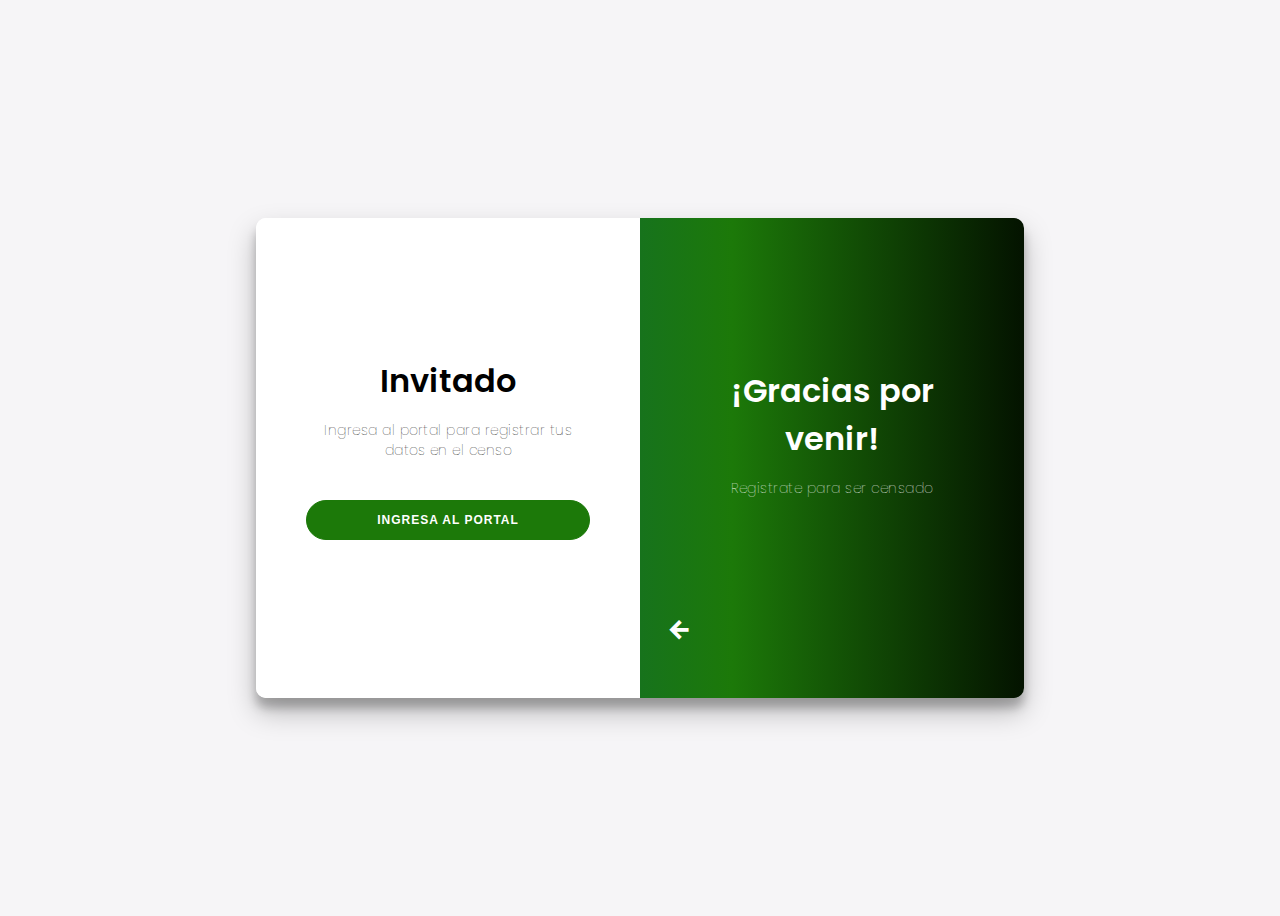
<file: index.html>
<!DOCTYPE html>
<html lang="es">
<head>
    <meta charset="UTF-8">
    <meta http-equiv="X-UA-Compatible" content="IE=edge">
    <meta name="viewport" content="width=device-width, initial-scale=1.0">
    <link href='https://unpkg.com/boxicons@2.1.4/css/boxicons.min.css' rel='stylesheet'>
    <link rel="stylesheet" href="estilos/estilos.css">
    <title>Censo 2023</title>
</head>
<body>
    <div class="container">
        <div class="censista">
            <form action="#" method="post">
                <h1>Censista</h1>
                <p>Utiliza tu invitado para inciar sesi&oacute;n</p>
                <input type="text" name="nombre" placeholder="Nombre" style="display: none;">
                <p class="mensajes-error nombre"></p>
                <input type="text" name="usuario" placeholder="Usuario" required>
                <p class="mensajes-error usuario"></p>
                <input type="password" name="password" placeholder="Contraseña" required>
                <p class="mensajes-error contrasenia"></p>
                <a href="#">¿Olvidaste tu contraseña?</a>
                <input class="button" type="button" value="Inicia sesion">
                <p class="mensajes-error general"></p>
            </form>
        </div>
        <div class="invitado">
            <form action="#" method="post">
                <h1>Invitado</h1>
                <p>Ingresa al portal para registrar tus datos en el censo</p>
                <input class="button" type="button" class="ingresar" value="Ingresa al portal">
            </form>
        </div>
        <div class="overlay-container">
            <div class="overlay">
                <div class="overlay-left">
                    <h1>¡Bienvenido!</h1>
                    <p>Registrate para censar y validar</p>
                    <input type="button" value="Iniciar sesion" class="button" id="iniciar_sesion_censistas" >
                    <input type="button" value="Registrate" class="button" id="registrar_censistas">
                    <i class='bx bx-right-arrow-alt' ></i>
                </div>
                <div class="overlay-right">
                    <h1>¡Gracias por venir!</h1>
                    <p>Registrate para ser censado</p>
                    <i class='bx bx-left-arrow-alt'></i>
                </div>
            </div>
        </div>
    </div>
    <script src="codigo/comportamiento-css-index.js"></script>
    <script src="codigo/clases.js"></script>
    <script src="codigo/inicio-sesion.js"></script>
</body>
</html>
</file>
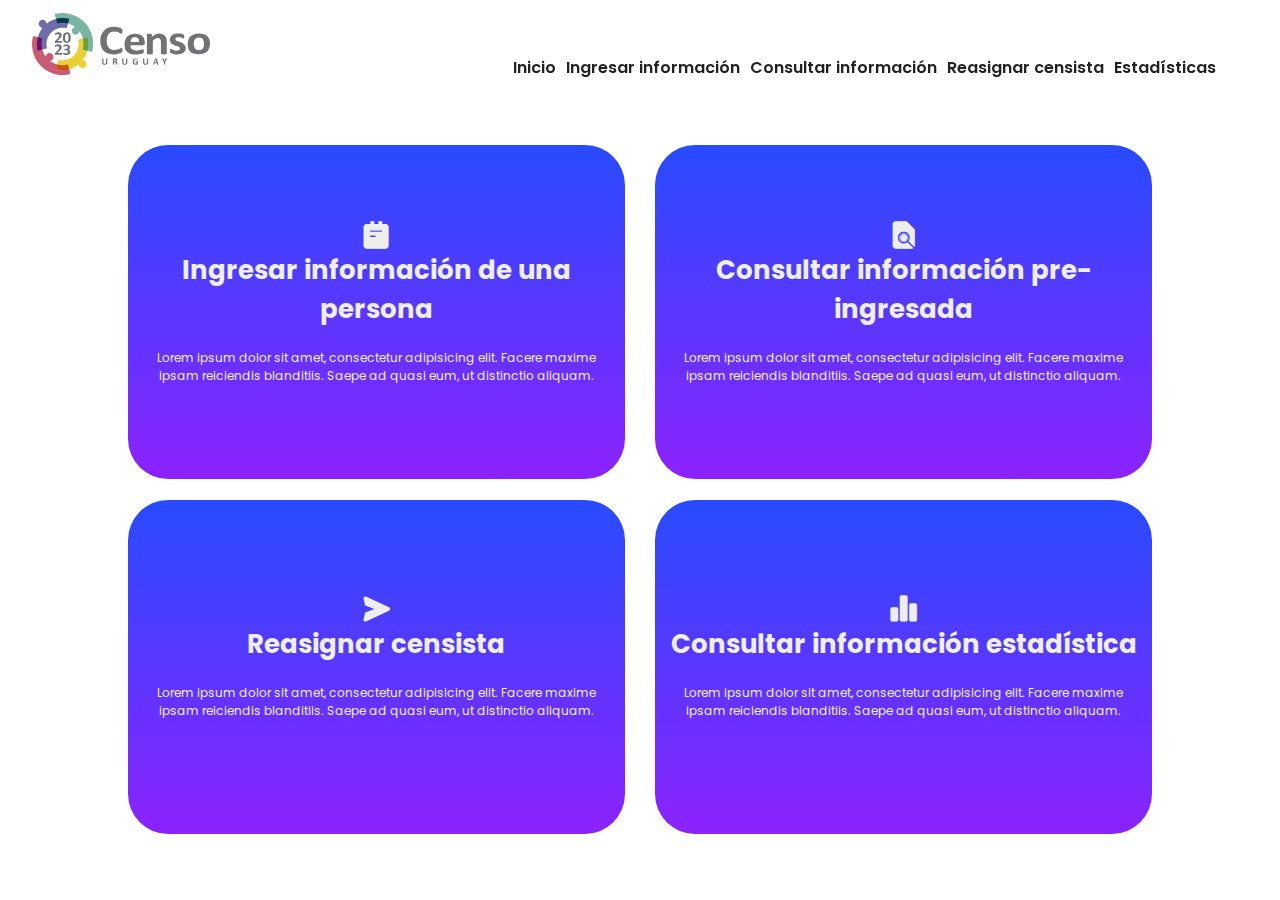
<file: censista-principal.html>
<!DOCTYPE html>
<html lang="es">
<head>
    <meta charset="UTF-8">
    <meta http-equiv="X-UA-Compatible" content="IE=edge">
    <meta name="viewport" content="width=device-width, initial-scale=1.0">
    <!-- ********************* CSS ****************************** -->
    <link rel="stylesheet" href="estilos/estilo-censista.css">
    <!-- ********************* BoxIcons ****************************** -->
    <link href='https://unpkg.com/boxicons@2.1.4/css/boxicons.min.css' rel='stylesheet'>
    <title>Censo 2023</title>
</head>
<body>
    <header class="header">
    </header>
    <main>
        <menu class="main-menu">
            <div class="main-option ingresar">
                <i class='icon bx bxs-notepad'></i>
                <span class="option-name">Ingresar informaci&oacute;n de una persona</span>
                <p class="description">Lorem ipsum dolor sit amet, 
                    consectetur adipisicing elit. Facere maxime ipsam reiciendis blanditiis. 
                    Saepe ad quasi eum, ut distinctio aliquam.
                </p>
            </div>
            <div class="main-option consultar">
                <i class='icon bx bxs-file-find'></i>
                <span class="option-name">Consultar informaci&oacute;n pre-ingresada</span>
                <p class="description">Lorem ipsum dolor sit amet, 
                    consectetur adipisicing elit. Facere maxime ipsam reiciendis blanditiis. 
                    Saepe ad quasi eum, ut distinctio aliquam.
                </p>
            </div>
            <div class="main-option reasignar">
                <i class='icon bx bxs-send'></i>
                <span class="option-name">Reasignar censista</span>
                <p class="description">Lorem ipsum dolor sit amet, 
                    consectetur adipisicing elit. Facere maxime ipsam reiciendis blanditiis. 
                    Saepe ad quasi eum, ut distinctio aliquam.
                </p>
            </div>
            <div class="main-option estadisticas">
                <i class='icon bx bxs-bar-chart-alt-2'></i>
                <span class="option-name">Consultar informaci&oacute;n estad&iacute;stica</span>
                <p class="description">Lorem ipsum dolor sit amet, 
                    consectetur adipisicing elit. Facere maxime ipsam reiciendis blanditiis. 
                    Saepe ad quasi eum, ut distinctio aliquam.
                </p>
            </div>
        </menu>
    </main>
    <script src="codigo/clases.js"></script>
    <script src="codigo/censista-principal.js"></script>
</body>
</html>
</file>
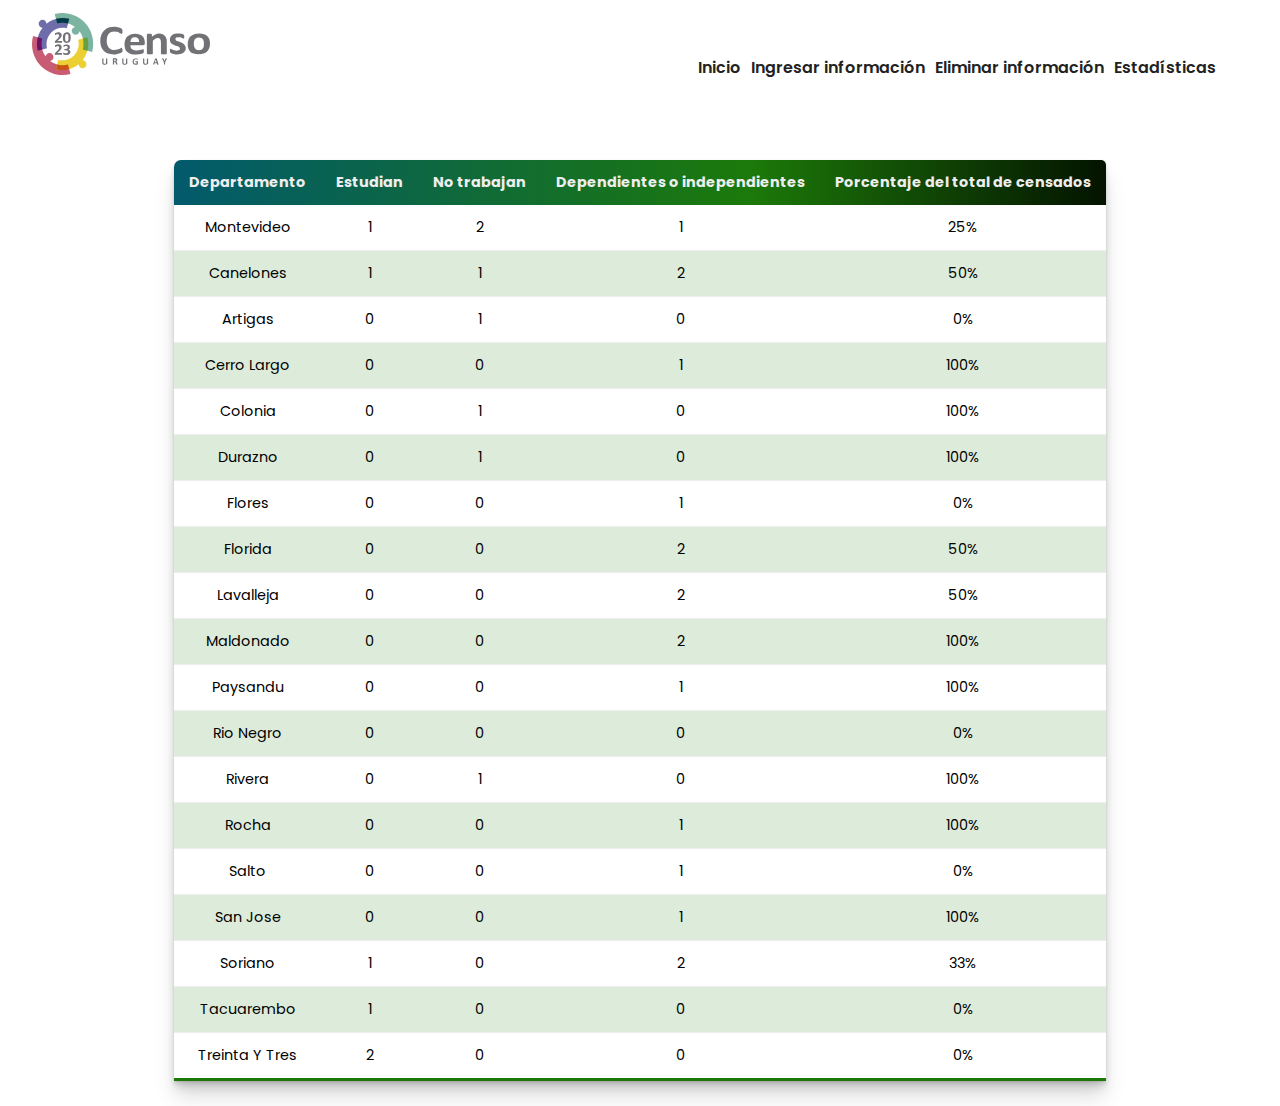
<file: estadistica-simple.html>
<!DOCTYPE html>
<html lang="es">
<head>
    <meta charset="UTF-8">
    <meta http-equiv="X-UA-Compatible" content="IE=edge">
    <meta name="viewport" content="width=device-width, initial-scale=1.0">
    <!-- ********************* CSS ****************************** -->
    <link rel="stylesheet" href="estilos/estilo-estadistica-simple.css">
    <!-- ********************* BoxIcons ****************************** -->
    <link href='https://unpkg.com/boxicons@2.1.4/css/boxicons.min.css' rel='stylesheet'>
    <title>Censo 2023</title>
</head>
<body>
    <header class="header">
    </header>
    <main class="contenedor-estadisticas">
        <table class="tabla-estadisticas">
        </table>
    </main>
    <script src="codigo/clases.js"></script>
    <script src="codigo/estadistica-simple.js"></script>
</body>
</html>
</file>
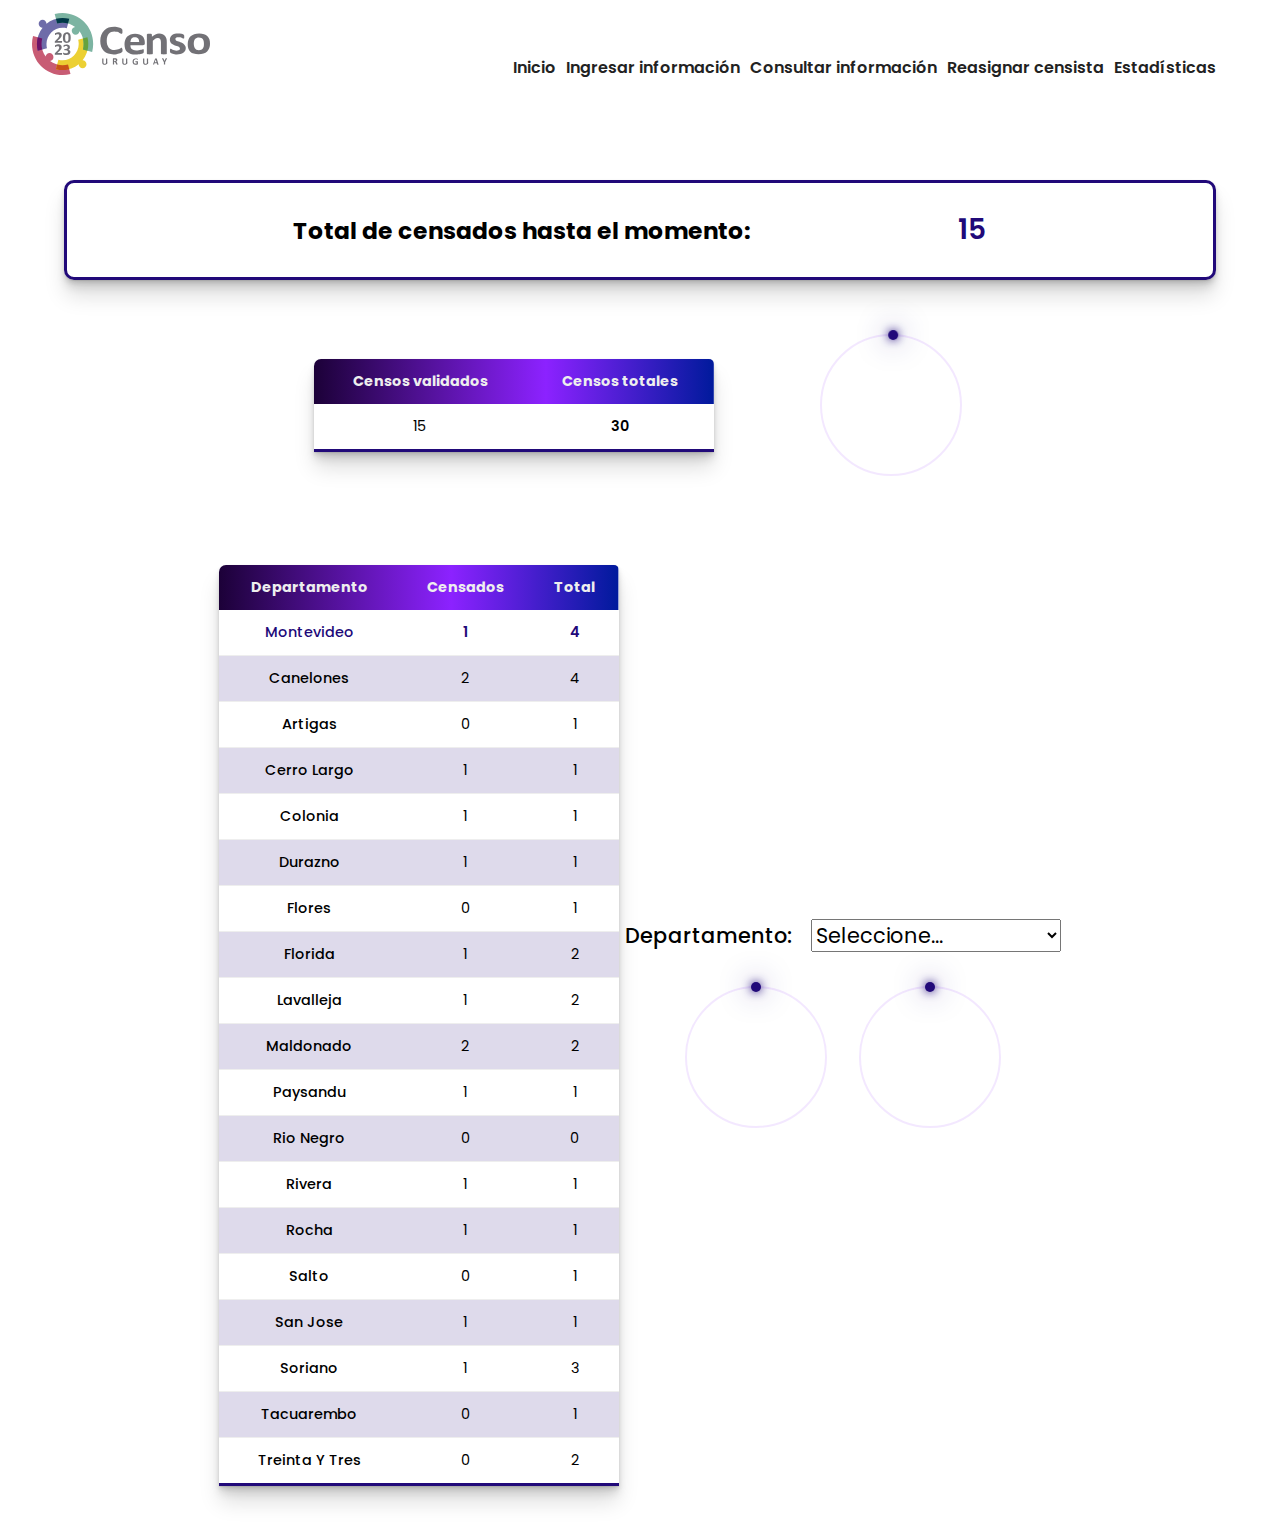
<file: estadisticas-completas.html>
<!DOCTYPE html>
<html lang="es">
<head>
    <meta charset="UTF-8">
    <meta http-equiv="X-UA-Compatible" content="IE=edge">
    <meta name="viewport" content="width=device-width, initial-scale=1.0">
    <!-- ********************* CSS ****************************** -->
    <link rel="stylesheet" href="estilos/estilo-estadistica-completa.css">
    <!-- ********************* BoxIcons ****************************** -->
    <link href='https://unpkg.com/boxicons@2.1.4/css/boxicons.min.css' rel='stylesheet'>
    <title>Censo 2023</title>
</head>
<body class="censista">
    <header class="header">
    </header>
    <main class="contenedor-estadisticas">
        <div class="seccion-validacion">
            <h3>Total de censados hasta el momento:</h3>
            <span class="valor" ></span>
        </div>
        <div class="seccion-validados">
            <div class="tabla">
                <table class="tabla-completitud">
                    <thead>
                        <th>Censos validados</th>
                        <th>Censos totales</th>
                    </thead>
                    <tbody>
                        <tr>
                            <td></td>
                            <td></td>
                        </tr>
                    </tbody>
                </table>
            </div>
            <div class="grafico">
                <div class="container">
                    <div class="card">
                        <div class="percent active" style="--percentage:.22;">
                            <div class="dot">
                            </div>
                            <svg>
                                <circle cx="70" cy="70" r="70"></circle>
                                <circle cx="70" cy="70" r="70"></circle>
                            </svg>
                            <div class="number">
                                <h2></h2>
                                <p>Verificados</p>
                            </div>
                        </div>
                    </div>
                </div>
            </div>
        </div>
        <div class="seccion-tabla">
            <table class="tabla-estadisticas">
                <tbody>
                </tbody>
            </table>
            <div class="selector-departamento">
                <div class="controles">
                    <label for="s_departamento">Departamento:</label>
                    <select name="departamento" id="s_departamento">
                    </select>
                </div>
                <div class="container">
                    <div class="card">
                        <div class="percent menores active" style="--percentage:0;">
                            <div class="dot">
                            </div>
                            <svg>
                                <circle cx="70" cy="70" r="70"></circle>
                                <circle cx="70" cy="70" r="70"></circle>
                            </svg>
                            <div class="number">
                                <h2>0<span>%</span></h2>
                                <p>Menores</p>
                            </div>
                        </div>
                    </div>
                    <div class="card">
                        <div class="percent mayores active" style="--percentage:0;">
                            <div class="dot">
                            </div>
                            <svg>
                                <circle cx="70" cy="70" r="70"></circle>
                                <circle cx="70" cy="70" r="70"></circle>
                            </svg>
                            <div class="number">
                                <h2>0<span>%</span></h2>
                                <p>Mayores</p>
                            </div>
                        </div>
                    </div>
                </div>
            </div>
            
        </div>
    </main>
    <script src="codigo/clases.js"></script>
    <script src="codigo/estadistica-completa.js"></script>
</body>
</html>
</file>
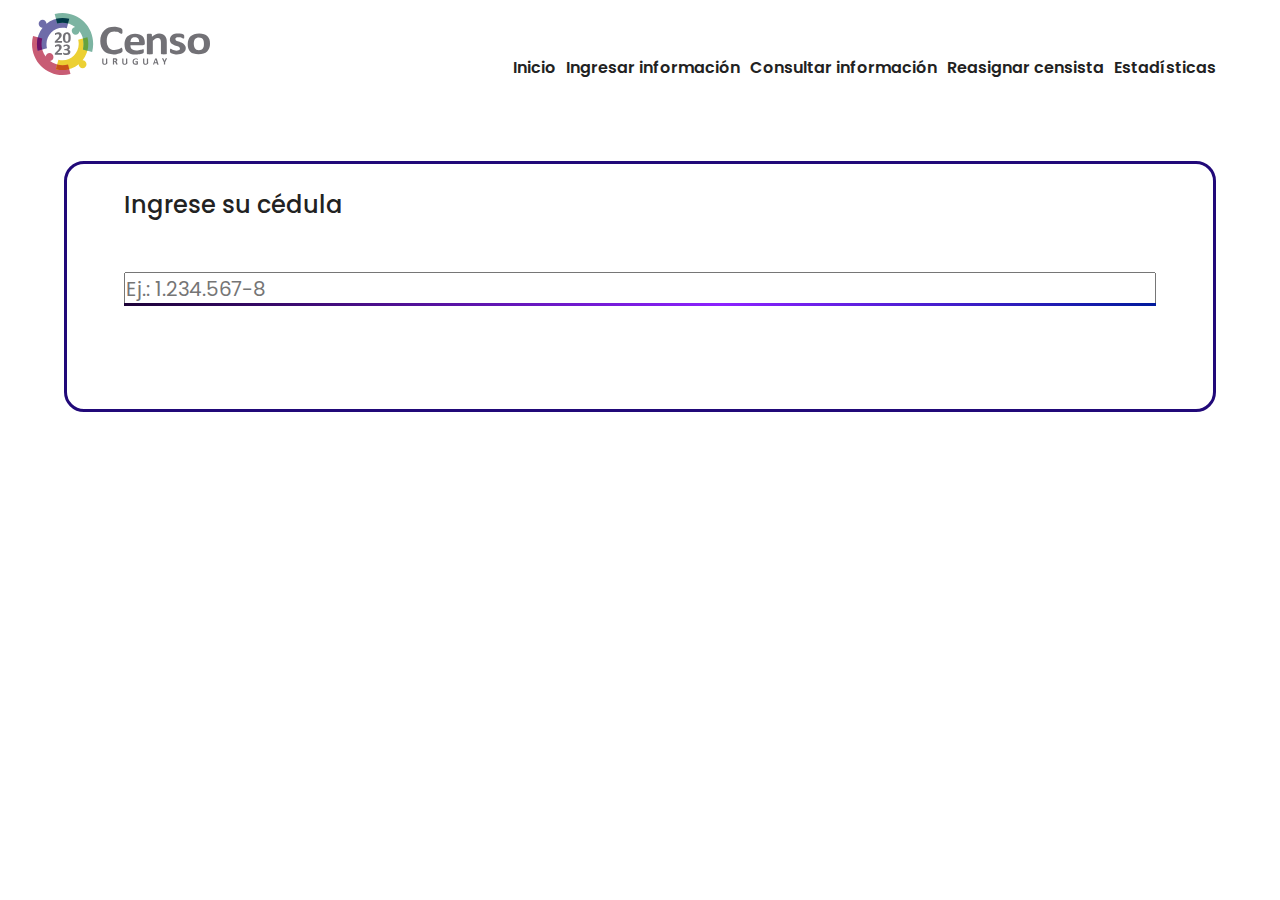
<file: gestionar-informacion.html>
<!DOCTYPE html>
<html lang="es">
<head>
    <meta charset="UTF-8">
    <meta http-equiv="X-UA-Compatible" content="IE=edge">
    <meta name="viewport" content="width=device-width, initial-scale=1.0">
    <!-- ********************* CSS ****************************** -->
    <link rel="stylesheet" href="estilos/estilo-gestionar.css">
    <!-- ********************* BoxIcons ****************************** -->
    <link href='https://unpkg.com/boxicons@2.1.4/css/boxicons.min.css' rel='stylesheet'>
    <title>Censo 2023</title>
</head>
<body>
    <header class="header">
    </header>
    <main class="ingresar-informacion">
        <div class="area contenedor-busqueda">
            <label for="i_cedula">Ingrese su c&eacute;dula</label>
            <p class="mensaje-error cedula"></p>
            <input type="text" id="i_cedula" placeholder="Ej.: 1.234.567-8" required>
        </div>
        <div class="area contenedor-datos">
            <div class="seccion nombre-apellido">
                <label for="i_nombre">Nombre*:</label>
                <input type="text" id="i_nombre" placeholder="Ingrese su nombre..." maxlength="70" required>
                <p class="mensaje-error nombre"></p>
                <label for="i_apellido">Apellido*:</label>
                <input type="text" id="i_apellido" placeholder="Ingrese su apellido..." maxlength="70" required>
                <p class="mensaje-error apellido"></p>
            </div>
            <div class="seccion edad">
                <label for="i_edad">Edad*:</label>
                <input type="number" id="i_edad" placeholder="Ingrese su edad..." min="0" max="130" required>
                <p class="mensaje-error edad"></p>
            </div>
            <div class="seccion locacion">
                <label for="s_departamento">Departamento*:</label>
                <select name="departamento" id="s_departamento" required>
                </select>
                <p class="mensaje-error departamento"></p>
            </div>
            <div class="seccion ocupacion">
                <label for="s_ocupacion">Ocupacion*:</label>
                <select name="ocupacion" id="s_ocupacion" required>
                </select>
                <p class="mensaje-error ocupacion"></p>
            </div>
        </div>
        <div class="area contenedor-validacion">
            <input type="button" name="eliminar" id="btn_eliminar" value="Eliminar datos" >
            <input type="button" name="censar" id="btn_censar" value="Censar" >
            <input type="button" name="preingreso" id="btn_preingresar" value="Pre-ingresar datos" >
            <p id="p_mensaje_final" hidden></p>
        </div>
    </main>
    <script src="codigo/clases.js"></script>
    <script src="codigo/ingresar-datos.js"></script>
</body>
</html>
</file>
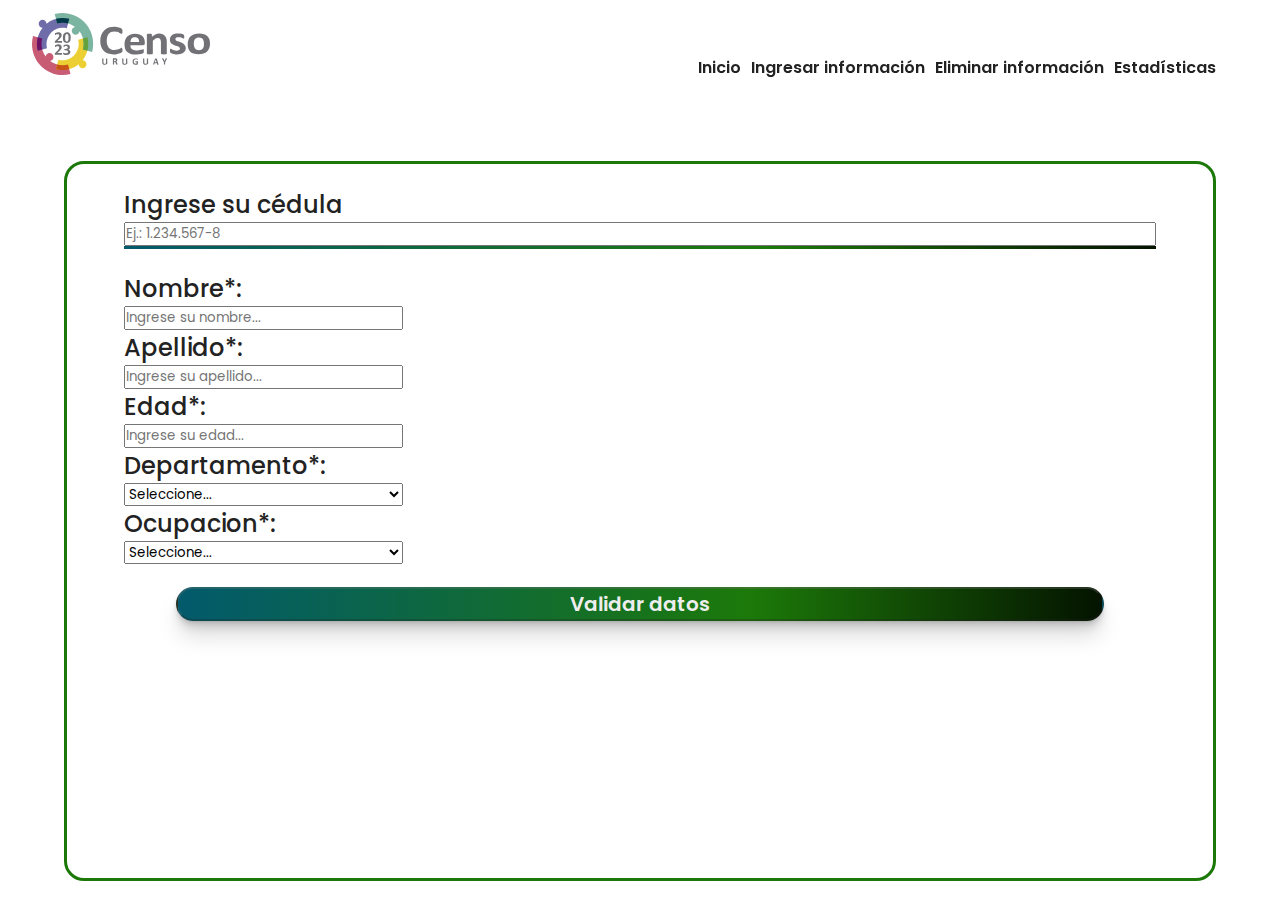
<file: ingresar-informacion-invitado.html>
<!DOCTYPE html>
<html lang="es">
<head>
    <meta charset="UTF-8">
    <meta http-equiv="X-UA-Compatible" content="IE=edge">
    <meta name="viewport" content="width=device-width, initial-scale=1.0">
    <!-- ********************* CSS ****************************** -->
    <link rel="stylesheet" href="estilos/estilo-invitado.css">
    <!-- ********************* BoxIcons ****************************** -->
    <link href='https://unpkg.com/boxicons@2.1.4/css/boxicons.min.css' rel='stylesheet'>
    <title>Censo 2023</title>
</head>
<body>
    
    <header class="header">
        <a href="index.html" class="logo"><img src="img/logo_censo.svg" alt="logo"></a>
        <nav class="navbar">
            <a href="invitado-principal.html">Inicio</a>
            <a href="ingresar-informacion-invitado.html">Ingresar informaci&oacute;n</a>
            <a href="#">Eliminar informaci&oacute;n</a>
            <a href="#">Estad&iacute;sticas</a>
        </nav>
    </header>
    <main class="ingresar-informacion">
        <div class="area contenedor-busqueda">
            <label for="i_cedula">Ingrese su c&eacute;dula</label>
            <input type="text" id="i_cedula" placeholder="Ej.: 1.234.567-8" required>
        </div>
        <div class="area contenedor-datos">
            <div class="seccion nombre-apellido">
                <label for="i_nombre">Nombre*:</label>
                <input type="text" id="i_nombre" placeholder="Ingrese su nombre..." maxlength="70" required>
                <label for="i_apellido">Apellido*:</label>
                <input type="text" id="i_apellido" placeholder="Ingrese su apellido..." maxlength="70" required>
            </div>
            <div class="seccion edad">
                <label for="i_edad">Edad*:</label>
                <input type="number" id="i_edad" placeholder="Ingrese su edad..." min="0" max="130" required>
            </div>
            <div class="seccion locacion">
                <label for="s_departamento">Departamento*:</label>
                <select name="departamento" id="s_departamento" required>
                    <option value="defecto" selected>Seleccione...</option>
                </select>
            </div>
            <div class="seccion ocupacion">
                <label for="s_ocupacion">Ocupacion*:</label>
                <select name="ocupacion" id="s_ocupacion" required>
                    <option value="defecto" selected>Seleccione...</option>
                </select>
            </div>
        </div>
        <div class="area contenedor-validacion">
            <input type="button" name="validacion" id="btn_validar" value="Validar datos" disabled>
            <p id="p_censista_asignado" hidden>Se le asigno el censista: <b>Armando Paredes</b></p>
        </div>
    </main>

</body>
</html>
</file>
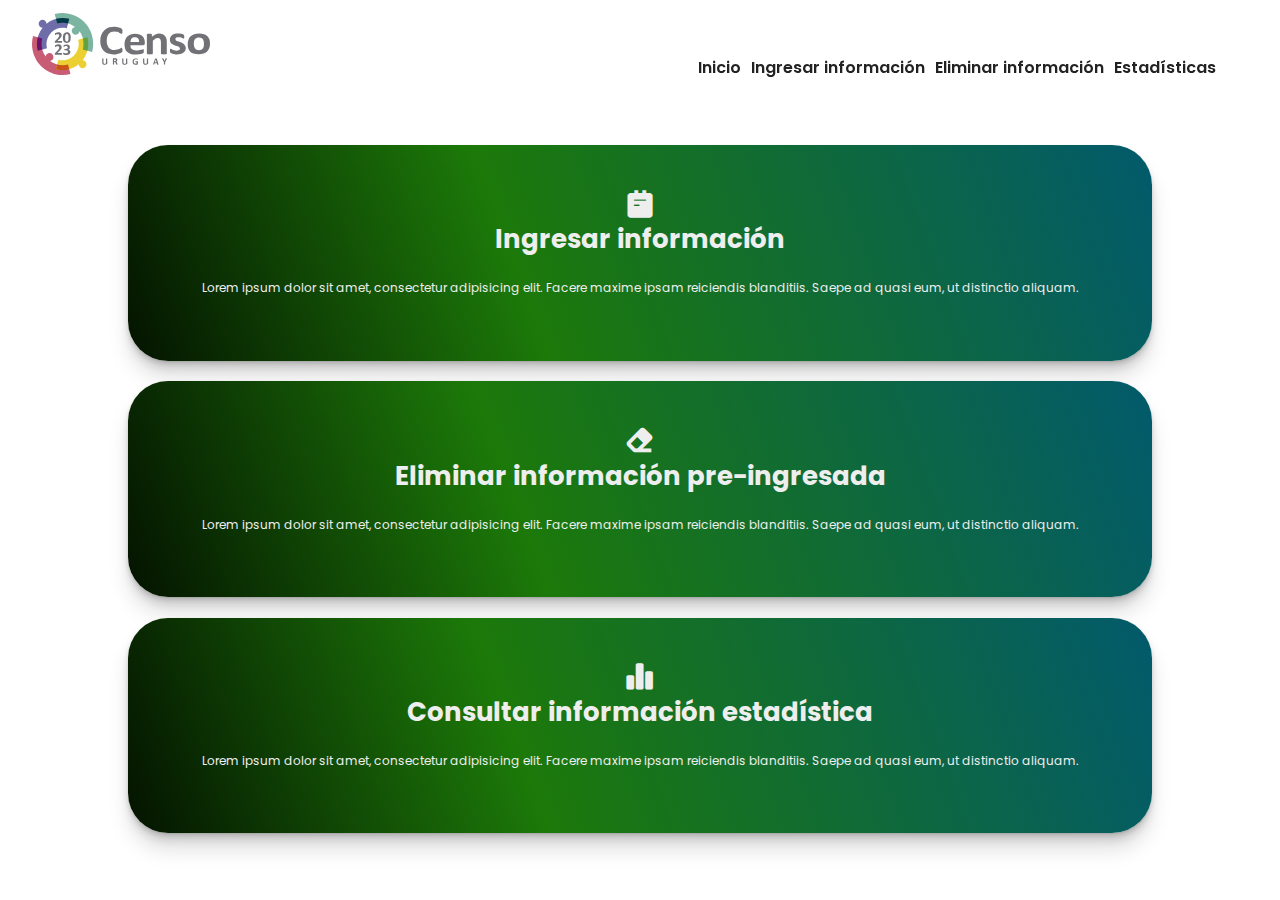
<file: invitado-principal.html>
<!DOCTYPE html>
<html lang="es">
<head>
    <meta charset="UTF-8">
    <meta http-equiv="X-UA-Compatible" content="IE=edge">
    <meta name="viewport" content="width=device-width, initial-scale=1.0">
    <!-- ********************* CSS ****************************** -->
    <link rel="stylesheet" href="estilos/principal-invitado.css">
    <!-- ********************* BoxIcons ****************************** -->
    <link href='https://unpkg.com/boxicons@2.1.4/css/boxicons.min.css' rel='stylesheet'>
    <title>Censo 2023</title>
</head>
<body>
    <header class="header">
    </header>
    <main>
        <menu class="main-menu">
            <div class="main-option ingresar">
                <i class='icon bx bxs-notepad'></i>
                <span class="option-name">Ingresar informaci&oacute;n</span>
                <p class="description">Lorem ipsum dolor sit amet, 
                    consectetur adipisicing elit. Facere maxime ipsam reiciendis blanditiis. 
                    Saepe ad quasi eum, ut distinctio aliquam.
                </p>
            </div>
            <div class="main-option eliminar">
                <i class='icon bx bxs-eraser'></i>
                <span class="option-name">Eliminar informaci&oacute;n pre-ingresada</span>
                <p class="description">Lorem ipsum dolor sit amet, 
                    consectetur adipisicing elit. Facere maxime ipsam reiciendis blanditiis. 
                    Saepe ad quasi eum, ut distinctio aliquam.
                </p>
            </div>
            <div class="main-option consultar">
                <i class='icon bx bxs-bar-chart-alt-2'></i>
                <span class="option-name">Consultar informaci&oacute;n estad&iacute;stica</span>
                <p class="description">Lorem ipsum dolor sit amet, 
                    consectetur adipisicing elit. Facere maxime ipsam reiciendis blanditiis. 
                    Saepe ad quasi eum, ut distinctio aliquam.
                </p>
            </div>
        </menu>
    </main>
    <script src="codigo/clases.js"></script>
    <script src="codigo/invitado-principal.js"></script>
</body>
</html>
</file>
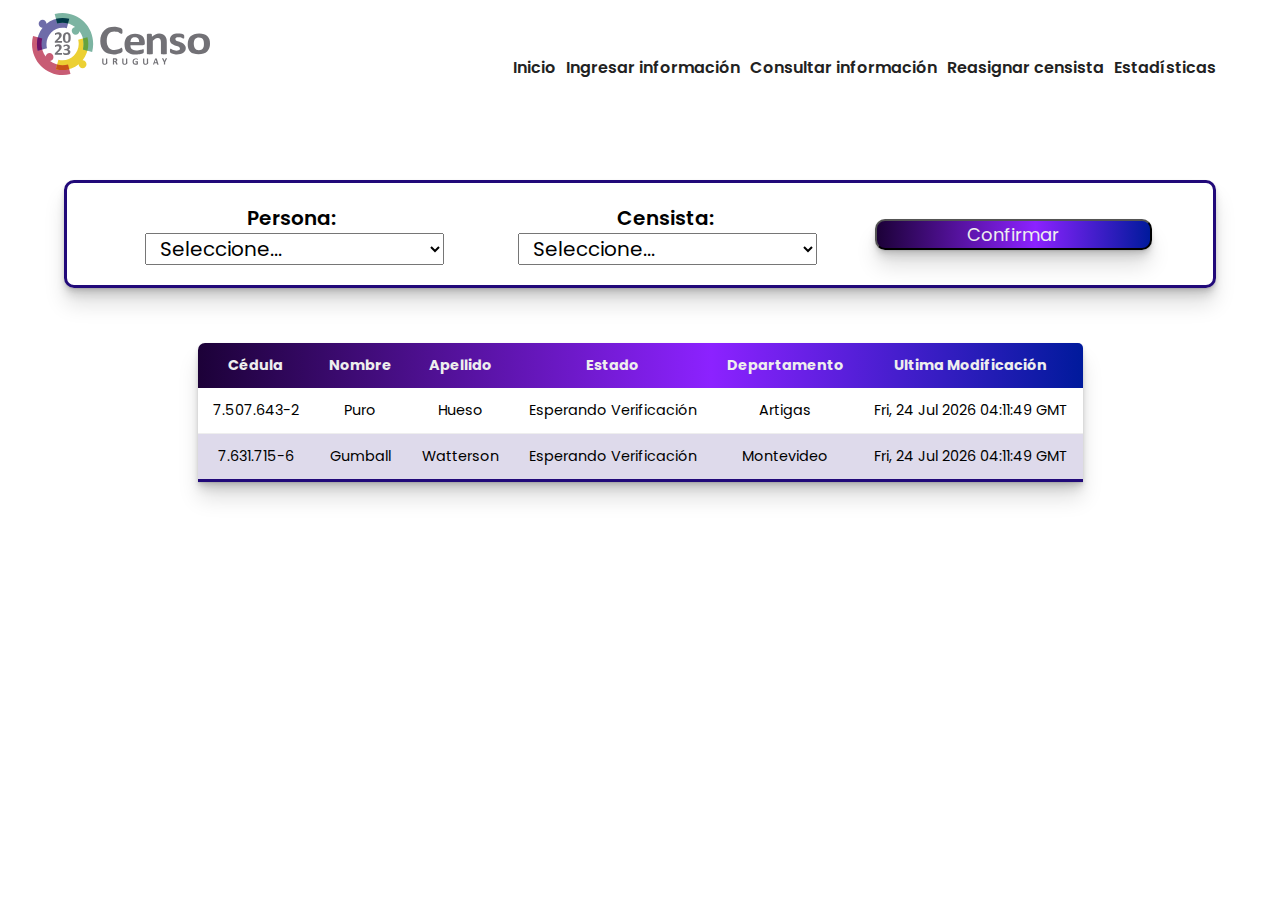
<file: reasignar.html>
<!DOCTYPE html>
<html lang="es">
<head>
    <meta charset="UTF-8">
    <meta http-equiv="X-UA-Compatible" content="IE=edge">
    <meta name="viewport" content="width=device-width, initial-scale=1.0">
    <!-- ********************* CSS ****************************** -->
    <link rel="stylesheet" href="estilos/estilo-reasignar.css">
    <!-- ********************* BoxIcons ****************************** -->
    <link href='https://unpkg.com/boxicons@2.1.4/css/boxicons.min.css' rel='stylesheet'>
    <title>Censo 2023</title>
</head>
<body class="censista">
    <header class="header">
    </header>
    <main class="contenedor-reasignacion">
        <div class="seccion-reasignacion">
            <div class="container-selector-persona">
                <label for="s_persona">Persona:</label>
                <select name="persona" id="s_persona" required>
                </select>
            </div>
            <div class="container-selector-censista">
                <label for="s_censistas">Censista:</label>
                <select name="censistas" id="s_censistas" required>
                </select>
            </div>
            <input type="button" value="Confirmar" id="btn_reasignar">
        </div>
        <div class="seccion-tabla">
            <table class="tabla-pendientes">
            </table>
        </div>
        <div class="seccion-mensaje">
            <p class="error"></p>
            <p class="correcto"></p>
        </div>
    </main>
    <script src="codigo/clases.js"></script>
    <script src="codigo/reasignar.js"></script>
</body>
</html>
</file>
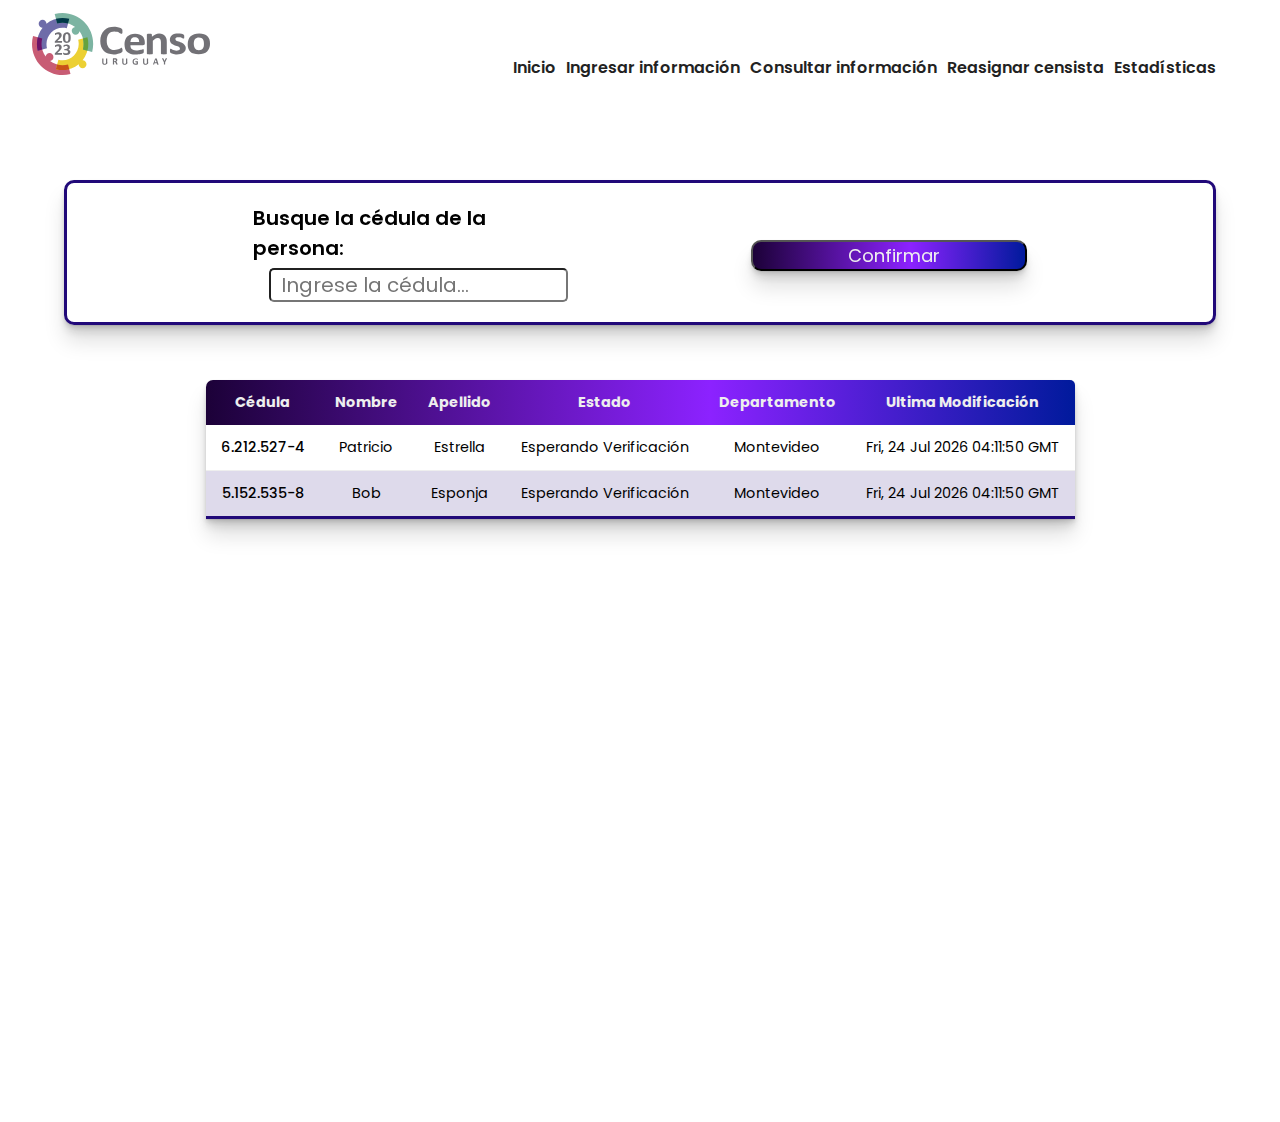
<file: validar-datos.html>
<!DOCTYPE html>
<html lang="es">
<head>
    <meta charset="UTF-8">
    <meta http-equiv="X-UA-Compatible" content="IE=edge">
    <meta name="viewport" content="width=device-width, initial-scale=1.0">
    <!-- ********************* CSS ****************************** -->
    <link rel="stylesheet" href="estilos/estilo-validar.css">
    <!-- ********************* BoxIcons ****************************** -->
    <link href='https://unpkg.com/boxicons@2.1.4/css/boxicons.min.css' rel='stylesheet'>
    <title>Censo 2023</title>
</head>
<body class="censista">
    <header class="header">
    </header>
    <p></p>
    <main class="contenedor-estadisticas">
        <div class="seccion-validacion">
            <div class="container-selector-persona">
                <label for="s_persona">Busque la c&eacute;dula de la persona:</label>
                <input type="text" id="i_cedula" placeholder="Ingrese la c&eacute;dula...">
                <p class="mensaje-error cedula"></p>
            </div>
            <input type="button" value="Confirmar" id="btn_buscar">
        </div>
        <div class="seccion-tabla">
            <table class="tabla-pendientes">
            </table>
        </div>
        <div class="seccion-datos">
            <div class="area contenedor-datos">
                <div class="seccion nombre-apellido">
                    <label for="i_nombre">Nombre*:</label>
                    <input type="text" id="i_nombre" placeholder="Ingrese su nombre..." maxlength="70" required disabled>
                    <p class="mensaje-error nombre"></p>
                    <label for="i_apellido">Apellido*:</label>
                    <input type="text" id="i_apellido" placeholder="Ingrese su apellido..." maxlength="70" required disabled>
                    <p class="mensaje-error apellido"></p>
                </div>
                <div class="seccion edad">
                    <label for="i_edad">Edad*:</label>
                    <input type="number" id="i_edad" placeholder="Ingrese su edad..." min="0" max="130" required disabled>
                    <p class="mensaje-error edad"></p>
                </div>
                <div class="seccion locacion">
                    <label for="s_departamento">Departamento*:</label>
                    <select name="departamento" id="s_departamento" required disabled>
                    </select>
                    <p class="mensaje-error departamento"></p>
                </div>
                <div class="seccion ocupacion">
                    <label for="s_ocupacion">Ocupacion*:</label>
                    <select name="ocupacion" id="s_ocupacion" required disabled>
                    </select>
                    <p class="mensaje-error ocupacion"></p>
                </div>
            </div>
            <div class="area contenedor-validacion">
                <input type="button" name="editar" id="btn_editar" value="Editar">
                <input type="button" name="validacion" id="btn_validar" value="Validar datos">
            </div>
        </div>
    </main>
    <script src="codigo/clases.js"></script>
    <script src="codigo/validar.js"></script>
</body>
</html>
</file>
<file: estilos/estilos.css>
@import url('https://fonts.googleapis.com/css2?family=Poppins:wght@400;500;600;700;800;900&display=swap');

*{
    box-sizing: border-box;
}

:root{
    --main-color: #ff4b2b;
    --guest-overlay-gradient: linear-gradient(270deg, rgb(4, 19, 0) 0%, rgb(28,121,9) 38%, rgb(2, 90, 108) 100%);
    --guest-main-color: rgba(28,121,9,1);
    --censist-gradient-color: linear-gradient(270deg, rgb(0, 26, 156) 0%, rgb(140,34,255) 42%, rgb(28,1,56) 100%);
    --censist-main-color: rgb(140,34,255);
}

.container.container.censista-activo{
    --main-color: #2b4bff;
}

body{
    display: flex;
    align-items: center;
    justify-content: center;
    flex-direction: column;
    background: #F6F5F7;
    font-family: 'poppins', sans-serif;
    min-height: 100vh;
}

form{
    display: flex;
    align-items: center;
    justify-content: center;
    flex-direction: column;
    height: 100%;
    padding: 0 50px;
    text-align: center;
    background: #fff;
}

h1{
    font-weight: 600;
    margin: 0;
}

p{
    font-size: 14px;
    font-weight: 100;
    line-height: 20px;
    letter-spacing: 0.5px;
    margin: 15px 0 20px;
}

input{
    background: #eee;
    padding: 12px 15px;
    margin: 8px 15px;
    width: 100%;
    border-radius: 5px;
    border: none;
    outline: none;
    caret-color: #000;
}

a{
    color: #333;
    font-size: 14px;
    text-decoration: none;
    margin: 15px 0;
}

/* ***************************** Buttons in general ******************************* */
.button{
    color: #fff;
    font-size: 12px;
    font-weight: 600;
    padding: 12px 55px;
    margin: 20px;
    border-radius: 20px;
    outline: none;
    letter-spacing: 1px;
    text-transform: uppercase;
    transition: all 80ms ease-in-out;
    cursor: pointer;
}

.button:active{
    transform: scale(0.9);
}

/*Buttons according to type of user*/
.censista .button{
    background: var(--censist-main-color);
    border: 1px solid var(--censist-main-color);
}

.invitado .button{
    background: var(--guest-main-color);
    border: 1px solid var(--guest-main-color);
}

/* ******************************** Container ******************************* */
.container{
    position: relative;
    min-width: 768px;
    max-width: 100%;
    min-height: 480px;
    background: #FFF;
    border-radius: 10px;
    overflow: hidden;
    box-shadow: 0 14px 28px rgba(0, 0, 0, 0.25),
                0 10px 10px rgba(0, 0, 0, 0.22);
    caret-color: transparent;
    cursor: default;
}

    .container .censista,.container .invitado{
        position: absolute;
        top: 0;
        height: 100%;
        transition: all 0.6 ease-in-out;
    }

    .censista{
        display: flex;
        align-items: center;
        left: 0;
        width: 50%;
        opacity: 0;
        z-index: 1;
        transition: all 0.6s ease-in-out;
    }

    .invitado{
        left: 0;
        width: 50%;
        opacity: 1;
        z-index: 2;
        transition: all 0.6s ease-in-out;
    }

/* ***************************** Overlay ************************* */
.overlay-container{
    position: absolute;
    top: 0;
    left: 50%;
    width: 50%;
    height: 100%;
    overflow: hidden;
    transition: all 0.6s ease-in-out;
    z-index: 3;
}

    .overlay{
        position: relative;
        color: #fff;
        background: #007400;
        left: -100%;
        height: 100%;
        width: 200%;
        background: var(--guest-overlay-gradient);
        transform: translateX(0);
        transition: all 0.6s ease-in-out;
    }

        .overlay-left, .overlay-right{
            position: absolute;
            display: flex;
            align-items: center;
            justify-content: center;
            flex-direction: column;
            height: 100%;
            width: 50%;
            top: 0;
            padding: 0 40px;
            text-align: center;
            transform: translateX(0);
            transition: all 0.6s ease-in-out;
        } 

        .overlay-left{
            transform: translateX(-20%);
        }

        .overlay-right{
            right: 0;
            transform: translateX(0);
        }

            .overlay-left i, .overlay-right i{
                position: relative;
                bottom: 0;
                font-size: 32px;
                font-weight: 600;
                color: #fff;
                cursor: pointer;
                caret-color: transparent;
                top: 20%;
            }

            .overlay-left i{
                left: 50%;
            }

            .overlay-right i{
                right: 50%;
            }

            /*Overlay buttons*/
            #iniciar_sesion_censistas, #iniciar_sesion_invitados{
                position: absolute;
                width: 80%;
                top: 60%;
                background-color: transparent;
                border: 2px solid #fff;
                opacity: 0;
                pointer-events: none;
                transition: all 0.6 ease-in-out;
            }

            #registrar_censistas{
                position: absolute;
                width: 80%;
                top: 60%;
                background-color: transparent;
                border: 2px solid #fff;
                transition: all 0.6 ease-in-out;
            }

/* **************************** Container active status ***************************** */

    .container.censista-activo .invitado{
        left: 50%;
        opacity: 0;
        z-index: 1;
        transition: all 0.6s ease-in-out;
    }

    .container.censista-activo .censista{
        display: flex;
        align-items: center;
        left: 50%;
        opacity: 1;
        z-index: 2;
        transition: all 0.6s ease-in-out;
        overflow-y: auto;
    }
        /*Scrollbar configuration*/
        /* transparent */
        .container.censista-activo .censista::-webkit-scrollbar {
            width: 0px;
        }

        .container.censista-activo .censista.con-error{
            align-items: flex-start;
        }

    .censista form{
        height: fit-content;
    }



/* ****************************** Overlay active status **************************** */
.container.censista-activo .overlay-container{
    transform: translateX(-100%);
}

    .container.censista-activo .overlay{
        transform: translateX(50%);
        background: var(--censist-gradient-color);
        transition: all 0.6s ease-in-out;
    }

        .container.censista-activo .overlay-left{
            transform: translateX(0);
        }

        .container.censista-activo .overlay-right{
            transform: translateX(20%);
        }

            .overlay-left.register #iniciar_sesion_censistas{
                opacity: 1;
                pointer-events: all;
            }

            .overlay-left.register #registrar_censistas{
                opacity: 0;
                pointer-events: none;
            }

.censista .mensajes-error{
    font-weight: 600;
    font-size: 12px;
    color: rgb(198, 3, 3);
    margin: 0; padding: 0;
    width: 120%;
}
</file>
<file: estilos/estilo-censista.css>
@import url('https://fonts.googleapis.com/css2?family=Poppins:wght@400;500;600;700;800;900&display=swap');

:root{
    /* ************************ Colors ********************* */
    --text-color: #222;
    --text-color-light: #EEE;
    --censist-gradient: linear-gradient(to left, #284bff, #8c22ff);
    --censist-gradient-vertical: linear-gradient(to bottom, #284bff, #8c22ff);
    --text-ilumination: 0 0 10px rgba(255, 255, 255, 0.4);

    /* ************************ Transitions ********************* */
    --tran-03: all .3s ease;
    --tran-06: all .6s ease;
}

*{
    margin: 0;
    padding: 0;
    box-sizing: border-box;
    font-family: "Poppins", sans-serif;
}

body{
    display: flex;
    flex-direction: column;
    min-height: 100vh;
}

.header{
    position: fixed;
    display: flex;
    justify-content: space-between;
    align-items: center;
    z-index: 100;
    top: 0;
    left: 0;
    width: 100%;
    height: 15%;
    padding: 1% 5% 1% 2.5%;
}

    .logo{
        position: relative;
        width: 15%;
        height: 100%;
        text-decoration: none;
        caret-color: transparent;
    }

    .navbar{
        display: flex;
        justify-content: space-evenly;
        align-items: center;
        flex-wrap: nowrap;

    }
    .navbar a{
        position: relative;
        font-size: 16px;
        color: var(--text-color);
        font-weight: 600;
        margin-left: 10px;
        text-decoration: none;
        text-align: center;
        caret-color: transparent;
    }

        .navbar a::before{
            content: '';
            position: absolute;
            bottom: 0;
            left: 0;
            width: 0;
            height: 2px;
            background: var(--censist-gradient);
            transition: var(--tran-06);
        }

        .navbar a:hover::before{
            width: 100%;
        }

/* ********************** Main section ******************* */
main {
    display: flex;
    justify-content: center;
    position: absolute;
    width: 100%;
    height: 85%;
    top: 15%;
}

    menu{
        display: grid;
        grid-template-columns: repeat(2,1fr);
        grid-template-rows: repeat(2,1fr);
        gap: 3%;
        width: 80%;
        height: 90%;
        margin-top: 10px;
    }

        menu .main-option{
            display: flex;
            flex-direction: column;
            align-items: center;
            justify-content: center;
            border-radius: 40px;
            background: var(--censist-gradient-vertical);
            caret-color: transparent;
            cursor: pointer;
            transform: var(--tran-03);
        }

            .main-option span{
                text-align: center;
                font-size: 26px;
                font-weight: 700;
                color: var(--text-color-light);
                transition: var(--tran-03);
            }

            menu .main-option:hover{
                box-shadow: inset 0 0 15px #aaa,
                            inset 0 0 10px #ccc,
                            inset 0 0 5px #fff;
                
            }

                menu .main-option:hover span{
                    color: #FFFFFF;
                    text-shadow: var(--text-ilumination);
                }

            .main-option .icon{
                text-align: center;
                font-size: 32px;
                font-weight: 700;
                color: var(--text-color-light);
                transition: var(--tran-03);
            }
                menu .main-option:hover .icon{
                    color: #FFFFFF;
                    text-shadow: var(--text-ilumination);
                }

            .main-option p{
                margin: 20px 20px;
                text-align: center;
                font-size: 12px;
                font-weight: 400;
                color: var(--text-color-light);
                transition: var(--tran-03);
            }
</file>
<file: estilos/estilo-estadistica-simple.css>
@import url('https://fonts.googleapis.com/css2?family=Poppins:wght@400;500;600;700;800;900&display=swap');

:root{
    /* ************************ Colors ********************* */
    --text-color: #222;
    --text-color-light: #EEE;
    --main-color: rgba(28,121,9,1);
    --gradient: linear-gradient(270deg, rgb(4, 19, 0) 0%, rgb(28,121,9) 38%, rgb(2, 90, 108) 100%);
    --gradient-vertical: linear-gradient(70deg, rgb(4, 19, 0) 0%, rgb(28,121,9) 38%, rgb(2, 90, 108) 100%);
    --text-ilumination: 0 0 10px rgba(255, 255, 255, 0.4);

    /* ************************   Shadows   ************************* */ 
    --colored-shadow: rgba(28,121,9,0.15);

    --shadow-color: 0deg 0% 0%;
    --shadow-elevation-medium:
    0px 0.8px 1px hsl(var(--shadow-color) / 0.08),
    0px 3.3px 4.1px -0.5px hsl(var(--shadow-color) / 0.1),
    0px 7.5px 9.4px -1.1px hsl(var(--shadow-color) / 0.11),
    -0.1px 17.1px 21.4px -1.6px hsl(var(--shadow-color) / 0.13);

    /* ************************ Transitions ********************* */
    --tran-06: all .6s ease;
    --tran-09: all .9s ease-in;
}

*{
    margin: 0;
    padding: 0;
    box-sizing: border-box;
    font-family: "Poppins", sans-serif;
}

body{
    display: flex;
    flex-direction: column;
    min-height: 100vh;
    overflow-y: scroll;
}

body.censista{
    --main-color: rgb(33, 9, 121);
    --gradient: linear-gradient(270deg, rgb(0, 26, 156) 0%, rgb(140,34,255) 42%, rgb(28,1,56) 100%);
    --gradient-vertical: linear-gradient(50deg, rgb(0, 26, 156) 0%, rgb(140,34,255) 42%, rgb(28,1,56) 100%);
    
    --colored-shadow: rgba(33, 9, 121,0.15);
}


.header{
    position: fixed;
    display: flex;
    justify-content: space-between;
    align-items: center;
    background-color: #FFF;
    z-index: 100;
    top: 0;
    left: 0;
    width: 100%;
    height: 15%;
    padding: 1% 5% 1% 2.5%;
}

    .logo{
        position: relative;
        width: 15%;
        height: 100%;
        text-decoration: none;
        caret-color: transparent;
    }

    .navbar{
        display: flex;
        justify-content: space-evenly;
        align-items: center;
        flex-wrap: nowrap;

    }
    .navbar a{
        position: relative;
        font-size: 16px;
        color: var(--text-color);
        font-weight: 600;
        margin-left: 10px;
        text-decoration: none;
        text-align: center;
        caret-color: transparent;
    }

        .navbar a::before{
            content: '';
            position: absolute;
            bottom: 0;
            left: 0;
            width: 0;
            height: 3px;
            background: var(--gradient);
            transition: var(--tran-06);
        }

        .navbar a:hover::before{
            width: 100%;
        }

/* ********************** Main section ******************* */
main {
    display: flex;
    justify-content: center;
    position: absolute;
    width: 100%;
    height: fit-content;
    top: 15%;
    caret-color: transparent;
    opacity: 0;
    transition: var(--tran-09);
}
main.activa {
    opacity: 1;
}


    .tabla-estadisticas{
        border-collapse: collapse;
        margin: 25px 0;
        font-size: 0.9em;
        min-width: 400px;
        border-radius: 7px 5px 0 0;
        overflow: hidden;
        box-shadow: var(--shadow-elevation-medium);
    }

    .tabla-estadisticas thead tr{
        background: var(--gradient);
        color: var(--text-color-light);
        font-weight: 600;
    }

    .tabla-estadisticas tbody tr{
        border-bottom: 1px solid var(--text-color-light);
    }

        .tabla-estadisticas tbody tr:nth-of-type(even){
            background-color: var(--colored-shadow);
        }

        .tabla-estadisticas tbody tr:last-of-type{
            border-bottom: 3px solid var(--main-color);
        }

    .tabla-estadisticas tbody tr.activa{
        font-weight: 600;
        color: var(--main-color);
    }

        .tabla-estadisticas th,
        .tabla-estadisticas td{
            text-align: center;
            padding: 12px 15px;
            text-transform: initial;
        }

        .tabla-estadisticas td{
            text-transform: capitalize;
        }
</file>
<file: estilos/estilo-estadistica-completa.css>
@import url('https://fonts.googleapis.com/css2?family=Poppins:wght@400;500;600;700;800;900&display=swap');

:root{
    /* ************************ Colors ********************* */
    --text-color: #222;
    --text-color-light: #EEE;
    --main-color: rgba(28,121,9,1);
    --gradient: linear-gradient(270deg, rgb(4, 19, 0) 0%, rgb(28,121,9) 38%, rgb(2, 90, 108) 100%);
    --gradient-vertical: linear-gradient(70deg, rgb(4, 19, 0) 0%, rgb(28,121,9) 38%, rgb(2, 90, 108) 100%);
    --text-ilumination: 0 0 10px rgba(255, 255, 255, 0.4);

    /* ************************   Shadows   ************************* */ 
    --colored-shadow: rgba(28,121,9,0.15);

    --shadow-color: 0deg 0% 0%;
    --shadow-elevation-medium:
    0px 0.8px 1px hsl(var(--shadow-color) / 0.08),
    0px 3.3px 4.1px -0.5px hsl(var(--shadow-color) / 0.1),
    0px 7.5px 9.4px -1.1px hsl(var(--shadow-color) / 0.11),
    -0.1px 17.1px 21.4px -1.6px hsl(var(--shadow-color) / 0.13);

    --button-ilumination-hover: inset 0 0 7px #aaa,
                                inset 0 0 3px #ccc,
                                inset 0 0 1px #fff;

    /* ************************ Transitions ********************* */
    --tran-02: all .2s ease;
    --tran-06: all .6s ease;
    --tran-09: all .9s ease;
}

*{
    margin: 0;
    padding: 0;
    box-sizing: border-box;
    font-family: "Poppins", sans-serif;
}

body{
    display: flex;
    flex-direction: column;
    min-height: 100vh;
    overflow-y: scroll;
}

body.censista{
    --main-color: rgb(33, 9, 121);
    --gradient: linear-gradient(270deg, rgb(0, 26, 156) 0%, rgb(140,34,255) 42%, rgb(28,1,56) 100%);
    --gradient-vertical: linear-gradient(50deg, rgb(0, 26, 156) 0%, rgb(140,34,255) 42%, rgb(28,1,56) 100%);
    
    --colored-shadow: rgba(33, 9, 121,0.15);
}


.header{
    position: fixed;
    display: flex;
    justify-content: space-between;
    align-items: center;
    background-color: #FFF;
    z-index: 100;
    top: 0;
    left: 0;
    width: 100%;
    height: 15%;
    padding: 1% 5% 1% 2.5%;
}

    .logo{
        position: relative;
        width: 15%;
        height: 100%;
        text-decoration: none;
        caret-color: transparent;
    }

    .navbar{
        display: flex;
        justify-content: space-evenly;
        align-items: center;
        flex-wrap: nowrap;

    }
    .navbar a{
        position: relative;
        font-size: 16px;
        color: var(--text-color);
        font-weight: 600;
        margin-left: 10px;
        text-decoration: none;
        text-align: center;
        caret-color: transparent;
    }

        .navbar a::before{
            content: '';
            position: absolute;
            bottom: 0;
            left: 0;
            width: 0;
            height: 3px;
            background: var(--gradient);
            transition: var(--tran-06);
        }

        .navbar a:hover::before{
            width: 100%;
        }

/* ********************** Main section ******************* */
main {
    display: flex;
    flex-direction: column;
    justify-content: center;
    align-items: center;
    position: absolute;
    width: 100%;
    height: fit-content;
    top: 20%;
    caret-color: transparent;
    opacity: 0;
    transition: var(--tran-09);
}

    main.activa {
        opacity: 1;
    }



/* ****************************** Seccion validacion *********************************/
.seccion-validacion{
    display: flex;
    justify-content: space-evenly;
    align-items: center;
    width: 90%;
    min-height: 100px;
    margin-bottom: 30px;
    font-size: 20px;
    padding: 20px;
    border: 3px solid var(--main-color);
    border-radius: 10px;
    box-shadow: var(--shadow-elevation-medium);
}

    .seccion-validacion span
    {
        font-size: 1.4em;
        font-weight: 600;
        color: var(--main-color);
    }

/* ******************************************* Seccion validados ******************************************/
.seccion-validados
{
    display: flex;
    justify-content: space-evenly;
    align-items: center;
    width: 70%;
    padding: 20px;
}

.seccion-tabla
{
    display: flex;
    justify-content: space-evenly;
    width: 70%;
    align-items: center;
    padding: 20px;
    margin-top: 20px;
}

/**************************************** Tabla completitud *************************************************/
.tabla-completitud{
    border-collapse: collapse;
    margin: 25px 0;
    font-size: 0.9em;
    min-width: 400px;
    border-radius: 7px 5px 0 0;
    overflow: hidden;
    box-shadow: var(--shadow-elevation-medium);
}

.tabla-completitud thead tr{
    background: var(--gradient);
    color: var(--text-color-light);
    font-weight: 600;
    cursor: default;
}

.tabla-completitud tbody tr{
    height: auto;
    border-bottom: 1px solid var(--text-color-light);
    cursor: pointer;
    pointer-events: all;
    opacity: 1;
    transition: all .1s;
}

    .tabla-completitud tbody tr:last-of-type{
        border-bottom: 3px solid var(--main-color);
    }

        .tabla-completitud tbody td:nth-of-type(2){
            font-weight: 600;
        }

    .tabla-completitud th,
    .tabla-completitud td{
        text-align: center;
        padding: 12px 15px;
    }

/* ***************************** Grafico *******************************************************/
.container
{
    position: relative;
    display: flex;
    justify-content: center; 
    align-items: center;
    flex-wrap: wrap;
    width: fit-content;
    gap: 40px;
}

    .container .card
    {
        display: flex;
        justify-content: center; align-items: center;
        position: relative;
        width: 30%;
        height: auto;
    }

        .container .card .percent
        {
            position: relative;
            width: 150px;
            height: 150px;
        }

            .container .card .percent svg 
            {
                position: relative;
                width: 150px;
                height: 150px;
                transform: rotate(270deg);
        }

                .container .card .percent svg circle 
                {
                    width: 100%;
                    height: 100%;
                    fill: transparent;
                    stroke-width: 2;
                    stroke: rgba(140,34,255,.1);
                    transform: translate(5px,5px);
                }

                .container .card .percent svg circle:nth-child(2)
                {
                    stroke: var(--main-color);
                    stroke-dasharray: 440;
                    stroke-dashoffset: calc(440 - (440 * var(--percentage)));
                    opacity: 0;
                }

                .container .card .percent.active svg circle:nth-child(2)
                {
                    animation: fadeIn 1s linear forwards;
                    animation-delay: 2.5s;
                }

            .container .card .percent .dot
            {
                position: absolute;
                inset: 5px;
                z-index: 100;
                transform: rotate(calc(3.6deg * var(--percentage)));
            }

            .container .card .percent.active .dot
            {
                animation: animateDot 2s linear forwards;
            }

            .container .card .percent .dot::before
            {
                content: '';
                position: absolute;
                top: -5px;
                left: 50%;
                transform: translateX(-50%);
                width: 10px;
                height: 10px;
                border-radius: 50%;
                background-color: var(--main-color);
                box-shadow: 0 0 10px var(--main-color),
                            0 0 30px var(--main-color);
            }

            .container .card .percent .number
            {
                position: absolute;
                inset: 0;
                display: flex;
                justify-content: center;
                align-items: center;
                flex-direction: column;
                opacity: 0;
            } 

            .container .card .percent.active .number
            {
                animation: fadeIn 1s linear forwards;
                animation-delay: 2.5s;
            }

            .container .card .percent .number h2
            {
                display: flex;
                justify-content: center;
                align-items: center;
                color: var(--main-color);
                font-weight: 700;
                font-size: 2.5em;
            }

            .container .card .percent .number h2 span
            {
                font-weight: 300;
                color: var(--main-color);
                font-size: 0.5em;
            }

            .container .card .percent .number p
            {
                font-weight: 300;
                font-size: 0.55em;
                letter-spacing: 2px;
                text-transform: uppercase;
                color: var(--main-color);
            }

@keyframes animateDot 
{
    0%
    {
        transform: rotate(0%);
    }
    100%
    {
        transform: rotate(calc(360deg *var(--percentage)));
    }
}

@keyframes fadeIn 
{
    0%
    {
        opacity: 0;
    }
    100%
    {
        opacity: 1;
    }
}

/* **************************** Tabla Departamentos *************************************** */
    .tabla-estadisticas{
        border-collapse: collapse;
        margin: 25px 0;
        font-size: 0.9em;
        min-width: 400px;
        border-radius: 7px 5px 0 0;
        overflow: hidden;
        box-shadow: var(--shadow-elevation-medium);
    }

    .tabla-estadisticas thead tr{
        background: var(--gradient);
        color: var(--text-color-light);
        font-weight: 600;
        cursor: default;
    }

    .tabla-estadisticas tbody tr{
        height: auto;
        border-bottom: 1px solid var(--text-color-light);
        cursor: pointer;
        pointer-events: all;
        opacity: 1;
        transition: all .1s;
    }

        .tabla-estadisticas tbody tr:nth-of-type(even){
            background-color: var(--colored-shadow);
        }

        .tabla-estadisticas tbody tr:last-of-type{
            border-bottom: 3px solid var(--main-color);
        }

        .tabla-estadisticas tbody tr.activa{
            font-weight: 600;
            color: var(--main-color);
        }
        
    .tabla-estadisticas tbody td:first-of-type{
        font-weight: 500;
    }

    .tabla-estadisticas tbody tr.activa{
        font-weight: 600;
        color: var(--main-color);
    }

    .tabla-estadisticas tbody tr.hidden{
        position: absolute;
        pointer-events: none;
        height: 0;
        opacity: 0;
    }


        .tabla-estadisticas th,
        .tabla-estadisticas td{
            text-align: center;
            padding: 12px 15px;
            text-transform: capitalize;
        }

/* *********************************** Selector  departamento ******************************* */
.selector-departamento
{
    display: flex;
    flex-direction: column;
    align-items: center;
    gap: 30px;
    height: fit-content;
    width: fit-content;
}

    .selector-departamento .controles
    {
        display: flex;
        align-items: center;
        justify-content: center;
        gap: 20px;
    }

        .selector-departamento .controles label
        {
            font-size: 1.3em;
            font-weight: 500;
        }

        .selector-departamento .controles select
        {
            font-size: 1.3em;
            font-weight: 400;
            min-width: 250px;
            text-transform: capitalize;
        }

    .selector-departamento .container
    {
        display: flex;
        align-items: center;
        justify-content: space-evenly;
        gap: 40px;
    }
</file>
<file: estilos/estilo-gestionar.css>
@import url('https://fonts.googleapis.com/css2?family=Poppins:wght@400;500;600;700;800;900&display=swap');

:root{
    /* ************************ Colors ********************* */
    --text-color: #222;
    --text-color-light: #EEE;
    --main-color: rgba(28,121,9,1);
    --gradient: linear-gradient(270deg, rgb(4, 19, 0) 0%, rgb(28,121,9) 38%, rgb(2, 90, 108) 100%);
    --gradient-vertical: linear-gradient(70deg, rgb(4, 19, 0) 0%, rgb(28,121,9) 38%, rgb(2, 90, 108) 100%);
    --text-ilumination: 0 0 10px rgba(255, 255, 255, 0.4);
    --color-error: rgb(198, 3, 3);

    /* ************************   Shadows   ************************* */ 
    --shadow-color: 0deg 0% 0%;
    --shadow-elevation-medium:
    0px 0.8px 1px hsl(var(--shadow-color) / 0.08),
    0px 3.3px 4.1px -0.5px hsl(var(--shadow-color) / 0.1),
    0px 7.5px 9.4px -1.1px hsl(var(--shadow-color) / 0.11),
    -0.1px 17.1px 21.4px -1.6px hsl(var(--shadow-color) / 0.13);

    /* ************************ Transitions ********************* */
    --tran-03: all .3s ease;
    --tran-06: all .6s ease;
}

*{
    margin: 0;
    padding: 0;
    box-sizing: border-box;
    font-family: "Poppins", sans-serif;
}

body{
    display: flex;
    flex-direction: column;
    min-height: 100vh;
    overflow-y: scroll;
}

body.censista{
    --main-color: rgb(33, 9, 121);
    --gradient: linear-gradient(270deg, rgb(0, 26, 156) 0%, rgb(140,34,255) 42%, rgb(28,1,56) 100%);
    --gradient-vertical: linear-gradient(50deg, rgb(0, 26, 156) 0%, rgb(140,34,255) 42%, rgb(28,1,56) 100%);
    
}


.header{
    position: fixed;
    display: flex;
    justify-content: space-between;
    align-items: center;
    background-color: #FFF;
    z-index: 100;
    top: 0;
    left: 0;
    width: 100%;
    height: 15%;
    padding: 1% 5% 1% 2.5%;
}

    .logo{
        position: relative;
        width: 15%;
        height: 100%;
        text-decoration: none;
        caret-color: transparent;
    }

    .navbar{
        display: flex;
        justify-content: space-evenly;
        align-items: center;
        flex-wrap: nowrap;

    }
    .navbar a{
        position: relative;
        font-size: 16px;
        color: var(--text-color);
        font-weight: 600;
        margin-left: 10px;
        text-decoration: none;
        text-align: center;
        caret-color: transparent;
    }

        .navbar a::before{
            content: '';
            position: absolute;
            bottom: 0;
            left: 0;
            width: 0;
            height: 3px;
            background: var(--gradient);
            transition: var(--tran-06);
        }

        .navbar a:hover::before{
            width: 100%;
        }

/* ********************** Main section ******************* */
main {
    display: flex;
    justify-content: center;
    position: absolute;
    width: 100%;
    height: fit-content;
    top: 15%;
    opacity: 1;
    transition: var(--tran-06);
}



/* *************************************** Gestionar Informacion *******************************/

.ingresar-informacion{
    position: absolute;
    align-self: center;
    display: flex;
    flex-direction: column;
    flex-wrap: wrap;
    justify-content: start;
    align-items: center;
    width: 90%;
    height: fit-content;
    margin-top: 2%;
    border-radius: 20px;
    color: var(--text-color);
    font-size: 24px;
    font-weight: 500;
    border: 3px solid var(--main-color);
    caret-color: transparent;
    /* background-color: red; */
}

    .ingresar-informacion .area{
        position: relative;
        display: flex;
        flex-direction: column;
        justify-self: center;
        justify-content: space-around;
        gap: 25px;
        width: 90%;
        height: 0;
        margin-top: 2%;
        opacity: 0;
        transition: var(--tran-06);
    }
        .area.contenedor-busqueda{
            opacity: 1;
            height: fit-content;
        }

        .ingresar-informacion .area input,
        .ingresar-informacion .area select{
            font-size: 20px;
        }
    
        .area.contenedor-busqueda::after{
            content: '';
            position: absolute;
            width: 100%;
            height: 3px;
            bottom: 0;
            background: var(--gradient);
            opacity: 1;
        }

        .ingresar-informacion .area .seccion{
            position: relative;
            display: flex;
            flex-direction: column;
            justify-content: center;
            align-items: start;
            width: 90%;
        }

            .area .seccion label{
                margin-top: 1%;
            }

            .area .seccion input,
            .area .seccion select{
                width: 35%;
                height: fit-content;
                caret-color: black;
                text-transform: capitalize;
            }

            .area .seccion select option{
                text-transform: capitalize;
            }

        .area.contenedor-validacion{
            margin-top: 5%;
            margin-bottom: 2%;
        }

        .area.contenedor-validacion input{
            width: 90%;
            justify-self: center;
            align-self: center;
            background: var(--gradient);
            color: var(--text-color-light);
            font-size: 20px;
            font-weight: 600;
            border-radius: 20px;
            box-shadow: var(--shadow-elevation-medium);
        }

            .area.contenedor-validacion input:not(:disabled):hover{
                    box-shadow: inset 0 0 7px #aaa,
                                inset 0 0 3px #ccc,
                                inset 0 0 1px #fff;
                    cursor: pointer;
                    transform: var(--tran-03);
            }


        #p_mensaje_final{
            align-self: center;
        }

    main .contenedor-datos,
    main .contenedor-validacion
    {
        pointer-events: none;
    }

    main .contenedor-datos.activa,
    main .contenedor-validacion.activa
    {
        height: 85%;
        opacity: 1;
        pointer-events: all;
    }

    main .mensaje-error{
        height: fit-content;
        color: var(--color-error);
        margin: 0; padding: 0;
        font-size: 18;
    }
</file>
<file: estilos/estilo-invitado.css>
@import url('https://fonts.googleapis.com/css2?family=Poppins:wght@400;500;600;700;800;900&display=swap');

:root{
    /* ************************ Colors ********************* */
    --text-color: #222;
    --text-color-light: #EEE;
    --main-color: rgba(28,121,9,1);
    --guest-gradient: linear-gradient(270deg, rgb(4, 19, 0) 0%, rgb(28,121,9) 38%, rgb(2, 90, 108) 100%);
    --guest-gradient-vertical: linear-gradient(70deg, rgb(4, 19, 0) 0%, rgb(28,121,9) 38%, rgb(2, 90, 108) 100%);
    --text-ilumination: 0 0 10px rgba(255, 255, 255, 0.4);

    /* ************************   Shadows   ************************* */ 
    --shadow-color: 0deg 0% 0%;
    --shadow-elevation-medium:
    0px 0.8px 1px hsl(var(--shadow-color) / 0.08),
    0px 3.3px 4.1px -0.5px hsl(var(--shadow-color) / 0.1),
    0px 7.5px 9.4px -1.1px hsl(var(--shadow-color) / 0.11),
    -0.1px 17.1px 21.4px -1.6px hsl(var(--shadow-color) / 0.13);

    /* ************************ Transitions ********************* */
    --tran-03: all .3s ease;
    --tran-06: all .6s ease;
}

*{
    margin: 0;
    padding: 0;
    box-sizing: border-box;
    font-family: "Poppins", sans-serif;
}

body{
    display: flex;
    flex-direction: column;
    min-height: 100vh;
}

.header{
    position: fixed;
    display: flex;
    justify-content: space-between;
    align-items: center;
    z-index: 100;
    top: 0;
    left: 0;
    width: 100%;
    height: 15%;
    padding: 1% 5% 1% 2.5%;
}

    .logo{
        position: relative;
        width: 15%;
        height: 100%;
        text-decoration: none;
        caret-color: transparent;
    }

    .navbar{
        display: flex;
        justify-content: space-evenly;
        align-items: center;
        flex-wrap: nowrap;

    }
    .navbar a{
        position: relative;
        font-size: 16px;
        color: var(--text-color);
        font-weight: 600;
        margin-left: 10px;
        text-decoration: none;
        text-align: center;
        caret-color: transparent;
    }

        .navbar a::before{
            content: '';
            position: absolute;
            bottom: 0;
            left: 0;
            width: 0;
            height: 3px;
            background: var(--guest-gradient);
            transition: var(--tran-06);
        }

        .navbar a:hover::before{
            width: 100%;
        }

/* ********************** Main section ******************* */
main {
    display: flex;
    justify-content: center;
    position: absolute;
    width: 100%;
    height: 85%;
    top: 15%;
}

/* ************************************** Dashboard ****************************************** */
    menu{
        display: grid;
        grid-template-columns: 1fr;
        grid-template-rows: repeat(3,1fr);
        gap: 3%;
        width: 80%;
        height: 90%;
        margin-top: 10px;
    }

        menu .main-option{
            display: flex;
            flex-direction: column;
            align-items: center;
            justify-content: center;
            border-radius: 40px;
            background: var(--guest-gradient-vertical);
            opacity: 1;
            caret-color: transparent;
            cursor: pointer;
            box-shadow: var(--shadow-elevation-medium);
        }

            .main-option span{
                text-align: center;
                font-size: 26px;
                font-weight: 700;
                color: var(--text-color-light);
                transition: var(--tran-03);
            }

            menu .main-option:hover{
                box-shadow: inset 0 0 15px #aaa,
                            inset 0 0 10px #ccc,
                            inset 0 0 5px #fff;
                transform: var(--tran-03);
            }

                menu .main-option:hover span{
                    color: #FFFFFF;
                    text-shadow: var(--text-ilumination);
                }

            .main-option .icon{
                text-align: center;
                font-size: 32px;
                font-weight: 700;
                color: var(--text-color-light);
                transition: var(--tran-03);
            }

                menu .main-option:hover .icon{
                    color: #FFFFFF;
                    text-shadow: var(--text-ilumination);
                }

            .main-option p{
                margin: 20px 20px;
                text-align: center;
                font-size: 12px;
                font-weight: 400;
                color: var(--text-color-light);
                transition: var(--tran-03);
            }

/* *************************************** Eliminar Informacion *******************************/

.ingresar-informacion{
    position: absolute;
    align-self: center;
    display: flex;
    flex-direction: column;
    flex-wrap: wrap;
    justify-content: start;
    align-items: center;
    /* gap: 5%; */
    width: 90%;
    height: 80%;
    margin-top: 2%;
    border-radius: 20px;
    color: var(--text-color);
    font-size: 24px;
    font-weight: 500;
    border: 3px solid var(--main-color);
    caret-color: transparent;
    /* background-color: red; */
}

    .ingresar-informacion .area{
        position: relative;
        display: flex;
        flex-direction: column;
        justify-self: center;
        justify-content: space-around;
        width: 90%;
        height: fit-content;
        margin-top: 2%;
    }

        .area.contenedor-busqueda::after{
            content: '';
            position: relative;
            width: 100%;
            height: 3px;
            background: var(--guest-gradient);
        }

        .ingresar-informacion .area .seccion{
            position: relative;
            display: flex;
            flex-direction: column;
            justify-content: center;
            align-items: start;
            width: 90%;
        }

            .area .seccion input,
            .area .seccion select{
                width: 30%;
                caret-color: black;
            }

        .area #btn_validar{
            width: 90%;
            justify-self: center;
            align-self: center;
            background: var(--guest-gradient);
            color: var(--text-color-light);
            font-size: 20px;
            font-weight: 600;
            border-radius: 20px;
            box-shadow: var(--shadow-elevation-medium);
        }

            #btn_validar:hover{
                    box-shadow: inset 0 0 7px #aaa,
                                inset 0 0 3px #ccc,
                                inset 0 0 1px #fff;
                    transform: var(--tran-03);
            }

        #p_censista_asignado{
            align-self: center;
        }
</file>
<file: estilos/principal-invitado.css>
@import url('https://fonts.googleapis.com/css2?family=Poppins:wght@400;500;600;700;800;900&display=swap');

:root{
    /* ************************ Colors ********************* */
    --text-color: #222;
    --text-color-light: #EEE;
    --main-color: rgba(28,121,9,1);
    --guest-gradient: linear-gradient(270deg, rgb(4, 19, 0) 0%, rgb(28,121,9) 38%, rgb(2, 90, 108) 100%);
    --guest-gradient-vertical: linear-gradient(70deg, rgb(4, 19, 0) 0%, rgb(28,121,9) 38%, rgb(2, 90, 108) 100%);
    --text-ilumination: 0 0 10px rgba(255, 255, 255, 0.4);

    /* ************************   Shadows   ************************* */ 
    --shadow-color: 0deg 0% 0%;
    --shadow-elevation-medium:
    0px 0.8px 1px hsl(var(--shadow-color) / 0.08),
    0px 3.3px 4.1px -0.5px hsl(var(--shadow-color) / 0.1),
    0px 7.5px 9.4px -1.1px hsl(var(--shadow-color) / 0.11),
    -0.1px 17.1px 21.4px -1.6px hsl(var(--shadow-color) / 0.13);

    /* ************************ Transitions ********************* */
    --tran-03: all .3s ease;
    --tran-06: all .6s ease;
}

*{
    margin: 0;
    padding: 0;
    box-sizing: border-box;
    font-family: "Poppins", sans-serif;
}

body{
    display: flex;
    flex-direction: column;
    min-height: 100vh;
}

.header{
    position: fixed;
    display: flex;
    justify-content: space-between;
    align-items: center;
    z-index: 100;
    top: 0;
    left: 0;
    width: 100%;
    height: 15%;
    padding: 1% 5% 1% 2.5%;
}

    .logo{
        position: relative;
        width: 15%;
        height: 100%;
        text-decoration: none;
        caret-color: transparent;
    }

    .navbar{
        display: flex;
        justify-content: space-evenly;
        align-items: center;
        flex-wrap: nowrap;

    }
    .navbar a{
        position: relative;
        font-size: 16px;
        color: var(--text-color);
        font-weight: 600;
        margin-left: 10px;
        text-decoration: none;
        text-align: center;
        caret-color: transparent;
    }

        .navbar a::before{
            content: '';
            position: absolute;
            bottom: 0;
            left: 0;
            width: 0;
            height: 3px;
            background: var(--guest-gradient);
            transition: var(--tran-06);
        }

        .navbar a:hover::before{
            width: 100%;
        }

/* ********************** Main section ******************* */
main {
    display: flex;
    justify-content: center;
    position: absolute;
    width: 100%;
    height: 85%;
    top: 15%;
}

/* ************************************** Dashboard ****************************************** */
    menu{
        display: grid;
        grid-template-columns: 1fr;
        grid-template-rows: repeat(3,1fr);
        gap: 3%;
        width: 80%;
        height: 90%;
        margin-top: 10px;
    }

        menu .main-option{
            display: flex;
            flex-direction: column;
            align-items: center;
            justify-content: center;
            border-radius: 40px;
            background: var(--guest-gradient-vertical);
            opacity: 1;
            caret-color: transparent;
            cursor: pointer;
            box-shadow: var(--shadow-elevation-medium);
        }

            .main-option span{
                text-align: center;
                font-size: 26px;
                font-weight: 700;
                color: var(--text-color-light);
                transition: var(--tran-03);
            }

            menu .main-option:hover{
                box-shadow: inset 0 0 15px #aaa,
                            inset 0 0 10px #ccc,
                            inset 0 0 5px #fff;
                transform: var(--tran-03);
            }

                menu .main-option:hover span{
                    color: #FFFFFF;
                    text-shadow: var(--text-ilumination);
                }

            .main-option .icon{
                text-align: center;
                font-size: 32px;
                font-weight: 700;
                color: var(--text-color-light);
                transition: var(--tran-03);
            }

                menu .main-option:hover .icon{
                    color: #FFFFFF;
                    text-shadow: var(--text-ilumination);
                }

            .main-option p{
                margin: 20px 20px;
                text-align: center;
                font-size: 12px;
                font-weight: 400;
                color: var(--text-color-light);
                transition: var(--tran-03);
            }

/* *************************************** Eliminar Informacion *******************************/

.ingresar-informacion{
    position: absolute;
    align-self: center;
    display: flex;
    flex-direction: column;
    flex-wrap: wrap;
    justify-content: start;
    align-items: center;
    /* gap: 5%; */
    width: 90%;
    height: 80%;
    margin-top: 2%;
    border-radius: 20px;
    color: var(--text-color);
    font-size: 24px;
    font-weight: 500;
    border: 3px solid var(--main-color);
    caret-color: transparent;
    /* background-color: red; */
}

    .ingresar-informacion .area{
        position: relative;
        display: flex;
        flex-direction: column;
        justify-self: center;
        justify-content: space-around;
        width: 90%;
        height: fit-content;
        margin-top: 2%;
    }

        .area.contenedor-busqueda::after{
            content: '';
            position: relative;
            width: 100%;
            height: 3px;
            background: var(--guest-gradient);
        }

        .ingresar-informacion .area .seccion{
            position: relative;
            display: flex;
            flex-direction: column;
            justify-content: center;
            align-items: start;
            width: 90%;
        }

            .area .seccion input,
            .area .seccion select{
                width: 30%;
                caret-color: black;
            }

        .area #btn_validar{
            width: 90%;
            justify-self: center;
            align-self: center;
            background: var(--guest-gradient);
            color: var(--text-color-light);
            font-size: 20px;
            font-weight: 600;
            border-radius: 20px;
            box-shadow: var(--shadow-elevation-medium);
        }

            #btn_validar:hover{
                    box-shadow: inset 0 0 7px #aaa,
                                inset 0 0 3px #ccc,
                                inset 0 0 1px #fff;
                    transform: var(--tran-03);
            }

        #p_censista_asignado{
            align-self: center;
        }
</file>
<file: estilos/estilo-reasignar.css>
@import url('https://fonts.googleapis.com/css2?family=Poppins:wght@400;500;600;700;800;900&display=swap');

:root{
    /* ************************ Colors ********************* */
    --text-color: #222;
    --text-color-light: #EEE;
    --main-color: rgba(28,121,9,1);
    --gradient: linear-gradient(270deg, rgb(4, 19, 0) 0%, rgb(28,121,9) 38%, rgb(2, 90, 108) 100%);
    --gradient-vertical: linear-gradient(70deg, rgb(4, 19, 0) 0%, rgb(28,121,9) 38%, rgb(2, 90, 108) 100%);
    --text-ilumination: 0 0 10px rgba(255, 255, 255, 0.4);
    --color-error: rgb(198, 3, 3);
    --color-correcto: rgb(0, 81, 5);

    /* ************************   Shadows   ************************* */ 
    --colored-shadow: rgba(28,121,9,0.15);

    --shadow-color: 0deg 0% 0%;
    --shadow-elevation-medium:
    0px 0.8px 1px hsl(var(--shadow-color) / 0.08),
    0px 3.3px 4.1px -0.5px hsl(var(--shadow-color) / 0.1),
    0px 7.5px 9.4px -1.1px hsl(var(--shadow-color) / 0.11),
    -0.1px 17.1px 21.4px -1.6px hsl(var(--shadow-color) / 0.13);

    /* ************************ Transitions ********************* */
    --tran-02: all .2s ease;
    --tran-06: all .6s ease;
    --tran-09: all .9s ease;
}

*{
    margin: 0;
    padding: 0;
    box-sizing: border-box;
    font-family: "Poppins", sans-serif;
}

body{
    display: flex;
    flex-direction: column;
    min-height: 100vh;
    overflow-y: scroll;
}

body.censista{
    --main-color: rgb(33, 9, 121);
    --gradient: linear-gradient(270deg, rgb(0, 26, 156) 0%, rgb(140,34,255) 42%, rgb(28,1,56) 100%);
    --gradient-vertical: linear-gradient(50deg, rgb(0, 26, 156) 0%, rgb(140,34,255) 42%, rgb(28,1,56) 100%);
    
    --colored-shadow: rgba(33, 9, 121,0.15);
}


.header{
    position: fixed;
    display: flex;
    justify-content: space-between;
    align-items: center;
    background-color: #FFF;
    z-index: 100;
    top: 0;
    left: 0;
    width: 100%;
    height: 15%;
    padding: 1% 5% 1% 2.5%;
}

    .logo{
        position: relative;
        width: 15%;
        height: 100%;
        text-decoration: none;
        caret-color: transparent;
    }

    .navbar{
        display: flex;
        justify-content: space-evenly;
        align-items: center;
        flex-wrap: nowrap;

    }
    .navbar a{
        position: relative;
        font-size: 16px;
        color: var(--text-color);
        font-weight: 600;
        margin-left: 10px;
        text-decoration: none;
        text-align: center;
        caret-color: transparent;
    }

        .navbar a::before{
            content: '';
            position: absolute;
            bottom: 0;
            left: 0;
            width: 0;
            height: 3px;
            background: var(--gradient);
            transition: var(--tran-06);
        }

        .navbar a:hover::before{
            width: 100%;
        }

/* ********************** Main section ******************* */
main {
    display: flex;
    flex-direction: column;
    justify-content: center;
    align-items: center;
    position: absolute;
    width: 100%;
    height: fit-content;
    top: 20%;
    caret-color: transparent;
    opacity: 0;
    transition: var(--tran-09);
}
main.activa {
    opacity: 1;
}

/* ****************************** Reasignacion *********************************/
.seccion-reasignacion{
    display: flex;
    justify-content: space-evenly;
    align-items: center;
    width: 90%;
    min-height: 100px;
    margin-bottom: 30px;
    font-size: 20px;
    padding: 20px;
    border: 3px solid var(--main-color);
    border-radius: 10px;
    box-shadow: var(--shadow-elevation-medium);
}

    .seccion-reasignacion div{
        display: flex;
        flex-direction: column;
        align-items: center;
        justify-content: center;
        width: 30%;
    }

        .seccion-reasignacion label{
            font-weight: 600;
            margin-right: 5px;
        }

        .seccion-reasignacion select{
            width: 90%;
            font-weight: 400;
            font-size: 20px;
            cursor: pointer;
            text-indent: 10px;
        }

    .seccion-reasignacion #btn_reasignar{
        width: 25%;
        height: fit-content;
        font-size: 18px;
        color: var(--text-color-light);
        background: var(--gradient);
        border-radius: 10px;
        box-shadow: var(--shadow-elevation-medium);
        transition: var(--tran-02);
        cursor: pointer;
    }

    .seccion-reasignacion #btn_reasignar:active{
        transform: scale(96%);
    }

    .seccion-reasignacion #btn_reasignar:hover{
        box-shadow: inset 0 0 7px #aaa,
        inset 0 0 3px #ccc,
        inset 0 0 1px #fff;
    }


/* **************************** Tabla *************************************** */
    .tabla-pendientes{
        border-collapse: collapse;
        margin: 25px 0;
        font-size: 0.9em;
        min-width: 400px;
        border-radius: 7px 5px 0 0;
        overflow: hidden;
        box-shadow: var(--shadow-elevation-medium);
    }

    .tabla-pendientes thead tr{
        background: var(--gradient);
        color: var(--text-color-light);
        font-weight: 600;
        cursor: default;
    }

    .tabla-pendientes tbody tr{
        border-bottom: 1px solid var(--text-color-light);
        cursor: pointer;
    }

        .tabla-pendientes tbody tr:nth-of-type(even){
            background-color: var(--colored-shadow);
        }

        .tabla-pendientes tbody tr:last-of-type{
            border-bottom: 3px solid var(--main-color);
        }

    .tabla-pendientes tbody tr.activa{
        font-weight: 600;
        color: var(--main-color);
    }

        .tabla-pendientes th,
        .tabla-pendientes td{
            text-align: center;
            padding: 12px 15px;
            text-transform: capitalize;
        }

/* ******************************************************** Errores ********************************************************* */

.seccion-mensaje p{
    font-size: 21px;
    text-transform: initial;
    font-weight: 600;
}

.seccion-mensaje p.error{
    color: var(--color-error);
}

.seccion-mensaje p.correcto{
    color: var(--color-correcto);
}
</file>
<file: estilos/estilo-validar.css>
@import url('https://fonts.googleapis.com/css2?family=Poppins:wght@400;500;600;700;800;900&display=swap');

:root{
    /* ************************ Colors ********************* */
    --text-color: #222;
    --text-color-light: #EEE;
    --main-color: rgba(28,121,9,1);
    --gradient: linear-gradient(270deg, rgb(4, 19, 0) 0%, rgb(28,121,9) 38%, rgb(2, 90, 108) 100%);
    --gradient-vertical: linear-gradient(70deg, rgb(4, 19, 0) 0%, rgb(28,121,9) 38%, rgb(2, 90, 108) 100%);
    --text-ilumination: 0 0 10px rgba(255, 255, 255, 0.4);
    --color-error: rgb(198, 3, 3);

    /* ************************   Shadows   ************************* */ 
    --colored-shadow: rgba(28,121,9,0.15);

    --shadow-color: 0deg 0% 0%;
    --shadow-elevation-medium:
    0px 0.8px 1px hsl(var(--shadow-color) / 0.08),
    0px 3.3px 4.1px -0.5px hsl(var(--shadow-color) / 0.1),
    0px 7.5px 9.4px -1.1px hsl(var(--shadow-color) / 0.11),
    -0.1px 17.1px 21.4px -1.6px hsl(var(--shadow-color) / 0.13);

    --button-ilumination-hover: inset 0 0 7px #aaa,
                                inset 0 0 3px #ccc,
                                inset 0 0 1px #fff;

    /* ************************ Transitions ********************* */
    --tran-02: all .2s ease;
    --tran-06: all .6s ease;
    --tran-09: all .9s ease;
}

*{
    margin: 0;
    padding: 0;
    box-sizing: border-box;
    font-family: "Poppins", sans-serif;
}

body{
    display: flex;
    flex-direction: column;
    min-height: 100vh;
    overflow-y: scroll;
}

body.censista{
    --main-color: rgb(33, 9, 121);
    --gradient: linear-gradient(270deg, rgb(0, 26, 156) 0%, rgb(140,34,255) 42%, rgb(28,1,56) 100%);
    --gradient-vertical: linear-gradient(50deg, rgb(0, 26, 156) 0%, rgb(140,34,255) 42%, rgb(28,1,56) 100%);
    
    --colored-shadow: rgba(33, 9, 121,0.15);
}


.header{
    position: fixed;
    display: flex;
    justify-content: space-between;
    align-items: center;
    background-color: #FFF;
    z-index: 100;
    top: 0;
    left: 0;
    width: 100%;
    height: 15%;
    padding: 1% 5% 1% 2.5%;
}

    .logo{
        position: relative;
        width: 15%;
        height: 100%;
        text-decoration: none;
        caret-color: transparent;
    }

    .navbar{
        display: flex;
        justify-content: space-evenly;
        align-items: center;
        flex-wrap: nowrap;

    }
    .navbar a{
        position: relative;
        font-size: 16px;
        color: var(--text-color);
        font-weight: 600;
        margin-left: 10px;
        text-decoration: none;
        text-align: center;
        caret-color: transparent;
    }

        .navbar a::before{
            content: '';
            position: absolute;
            bottom: 0;
            left: 0;
            width: 0;
            height: 3px;
            background: var(--gradient);
            transition: var(--tran-06);
        }

        .navbar a:hover::before{
            width: 100%;
        }

/* ********************** Main section ******************* */
main {
    display: flex;
    flex-direction: column;
    justify-content: center;
    align-items: center;
    position: absolute;
    width: 100%;
    height: fit-content;
    top: 20%;
    caret-color: transparent;
    opacity: 0;
    transition: var(--tran-09);
}
main.activa {
    opacity: 1;
}

/* ****************************** Validacion *********************************/
.seccion-validacion{
    display: flex;
    justify-content: space-evenly;
    align-items: center;
    width: 90%;
    min-height: 100px;
    margin-bottom: 30px;
    font-size: 20px;
    padding: 20px;
    border: 3px solid var(--main-color);
    border-radius: 10px;
    box-shadow: var(--shadow-elevation-medium);
    z-index: 100;
}

    .seccion-validacion div{
        display: flex;
        flex-direction: column;
        align-items: center;
        justify-content: center;
        width: 30%;
    }

        .seccion-validacion label{
            font-weight: 600;
            margin-right: 5px;
        }

        .seccion-validacion input{
            width: 90%;
            margin-top: 5px;
            font-weight: 400;
            font-size: 20px;
            caret-color: black;
            border-radius: 5px;
            text-indent: 10px;
        }

    .seccion-validacion #btn_buscar{
        width: 25%;
        height: fit-content;
        font-size: 18px;
        color: var(--text-color-light);
        background: var(--gradient);
        border-radius: 10px;
        box-shadow: var(--shadow-elevation-medium);
        transition: var(--tran-02);
        cursor: pointer;
    }

    .seccion-validacion #btn_buscar:active{
        transform: scale(96%);
    }

    .seccion-validacion #btn_buscar:hover{
        box-shadow: var(--button-ilumination-hover);
    }


/* **************************** Tabla *************************************** */
    .tabla-pendientes{
        border-collapse: collapse;
        margin: 25px 0;
        font-size: 0.9em;
        min-width: 400px;
        border-radius: 7px 5px 0 0;
        overflow: hidden;
        box-shadow: var(--shadow-elevation-medium);
    }

    .tabla-pendientes thead tr{
        background: var(--gradient);
        color: var(--text-color-light);
        font-weight: 600;
        cursor: default;
    }

    .tabla-pendientes tbody tr{
        height: auto;
        border-bottom: 1px solid var(--text-color-light);
        cursor: pointer;
        pointer-events: all;
        opacity: 1;
        transition: all .1s;
    }

        .tabla-pendientes tbody tr:nth-of-type(even){
            background-color: var(--colored-shadow);
        }

        .tabla-pendientes tbody tr:last-of-type{
            border-bottom: 3px solid var(--main-color);
        }

    .tabla-pendientes tbody td:first-of-type{
        font-weight: 500;
    }

    .tabla-pendientes tbody tr.activa{
        font-weight: 600;
        color: var(--main-color);
    }

    .tabla-pendientes tbody tr.hidden{
        position: absolute;
        pointer-events: none;
        height: 0;
        opacity: 0;
    }


        .tabla-pendientes th,
        .tabla-pendientes td{
            text-align: center;
            padding: 12px 15px;
            text-transform: capitalize;
        }

/* **************************** Datos ******************************** */
.seccion-datos{
    display: flex;
    flex-direction: column;
    justify-content: space-evenly;
    align-items: center;
    width: 50%;
    height: 0;
    margin-bottom: 30px;
    margin-top: 20px;
    font-size: 20px;
    padding: 20px;
    border: 3px solid var(--main-color);
    border-radius: 10px;
    box-shadow: var(--shadow-elevation-medium);
    opacity: 0;
    transition: var(--tran-09);
}

.seccion-datos.activa{
    opacity: 1;
    height: fit-content;
}

    .area{
        position: relative;
        display: flex;
        flex-direction: column;
        justify-self: center;
        justify-content: space-around;
        gap: 20px;
        width: 100%;
        height: fit-content;
        margin-top: 2%;
    }

        .area .seccion{
            position: relative;
            display: flex;
            flex-direction: column;
            justify-content: center;
            align-items: start;
            width: 100%;
        }

            .area .seccion label{
                margin-top: 1%;
            }

            .area .seccion input,
            .area .seccion select{
                width: 50%;
                height: fit-content;
                margin-left: 5%;
                font-size: 20px;
                text-indent: 10px;
                border-radius: 5px;
                caret-color: black;
            }

            .area .seccion select{
                text-transform: capitalize;
            }


        .area.contenedor-validacion{
            margin-top: 5%;
            margin-bottom: 2%;
        }

        .area.contenedor-validacion input{
            width: 90%;
            justify-self: center;
            align-self: center;
            background: var(--gradient);
            color: var(--text-color-light);
            font-size: 20px;
            font-weight: 600;
            border-radius: 20px;
            box-shadow: var(--shadow-elevation-medium);
            transform: var(--tran-02);
        }

            .area.contenedor-validacion input:hover{
                    box-shadow:var(--button-ilumination-hover);
            }

            .area.contenedor-validacion input:active{
                transform: scale(95%);
            }

/* ********************************************** Mensajes de error ******************************************+*/
p.mensaje-error{
    text-transform: capitalize;
    font-size: 16px;
    font-weight: 600;
    color: var(--color-error);
}
</file>
